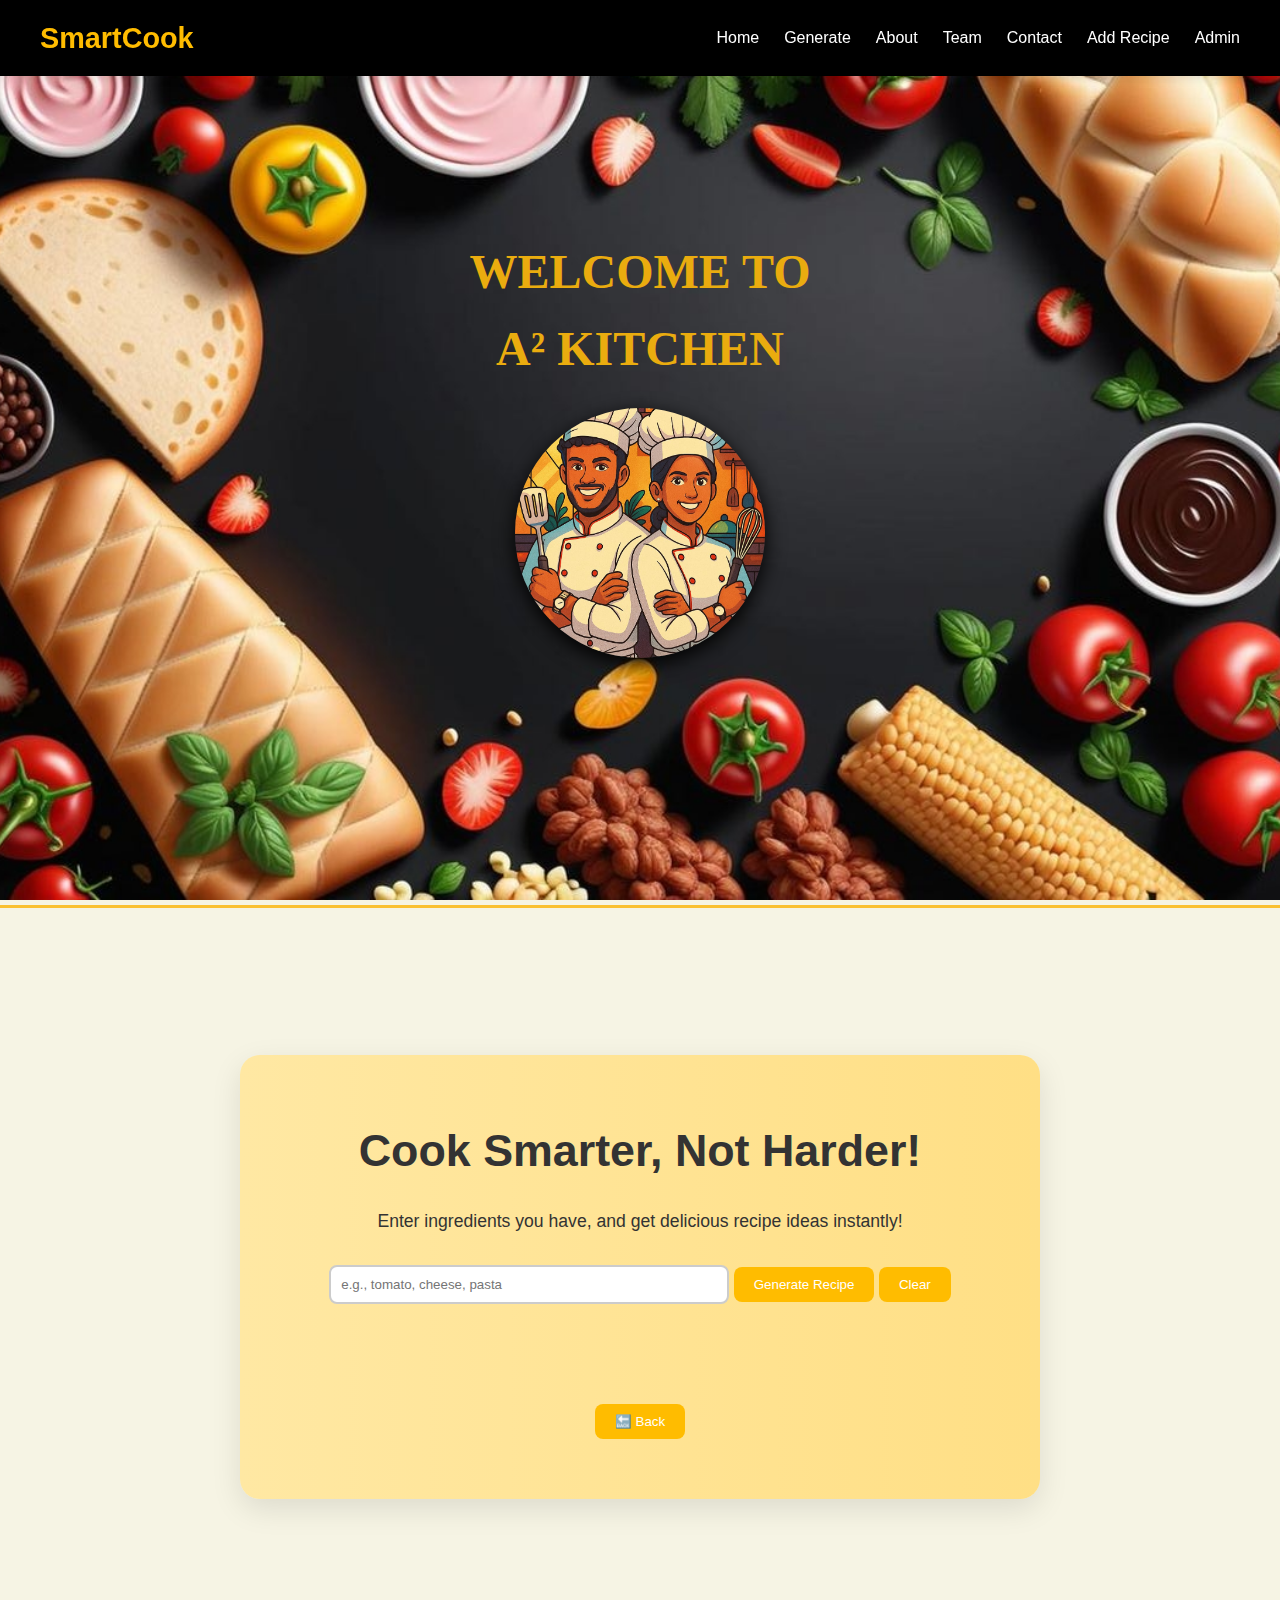
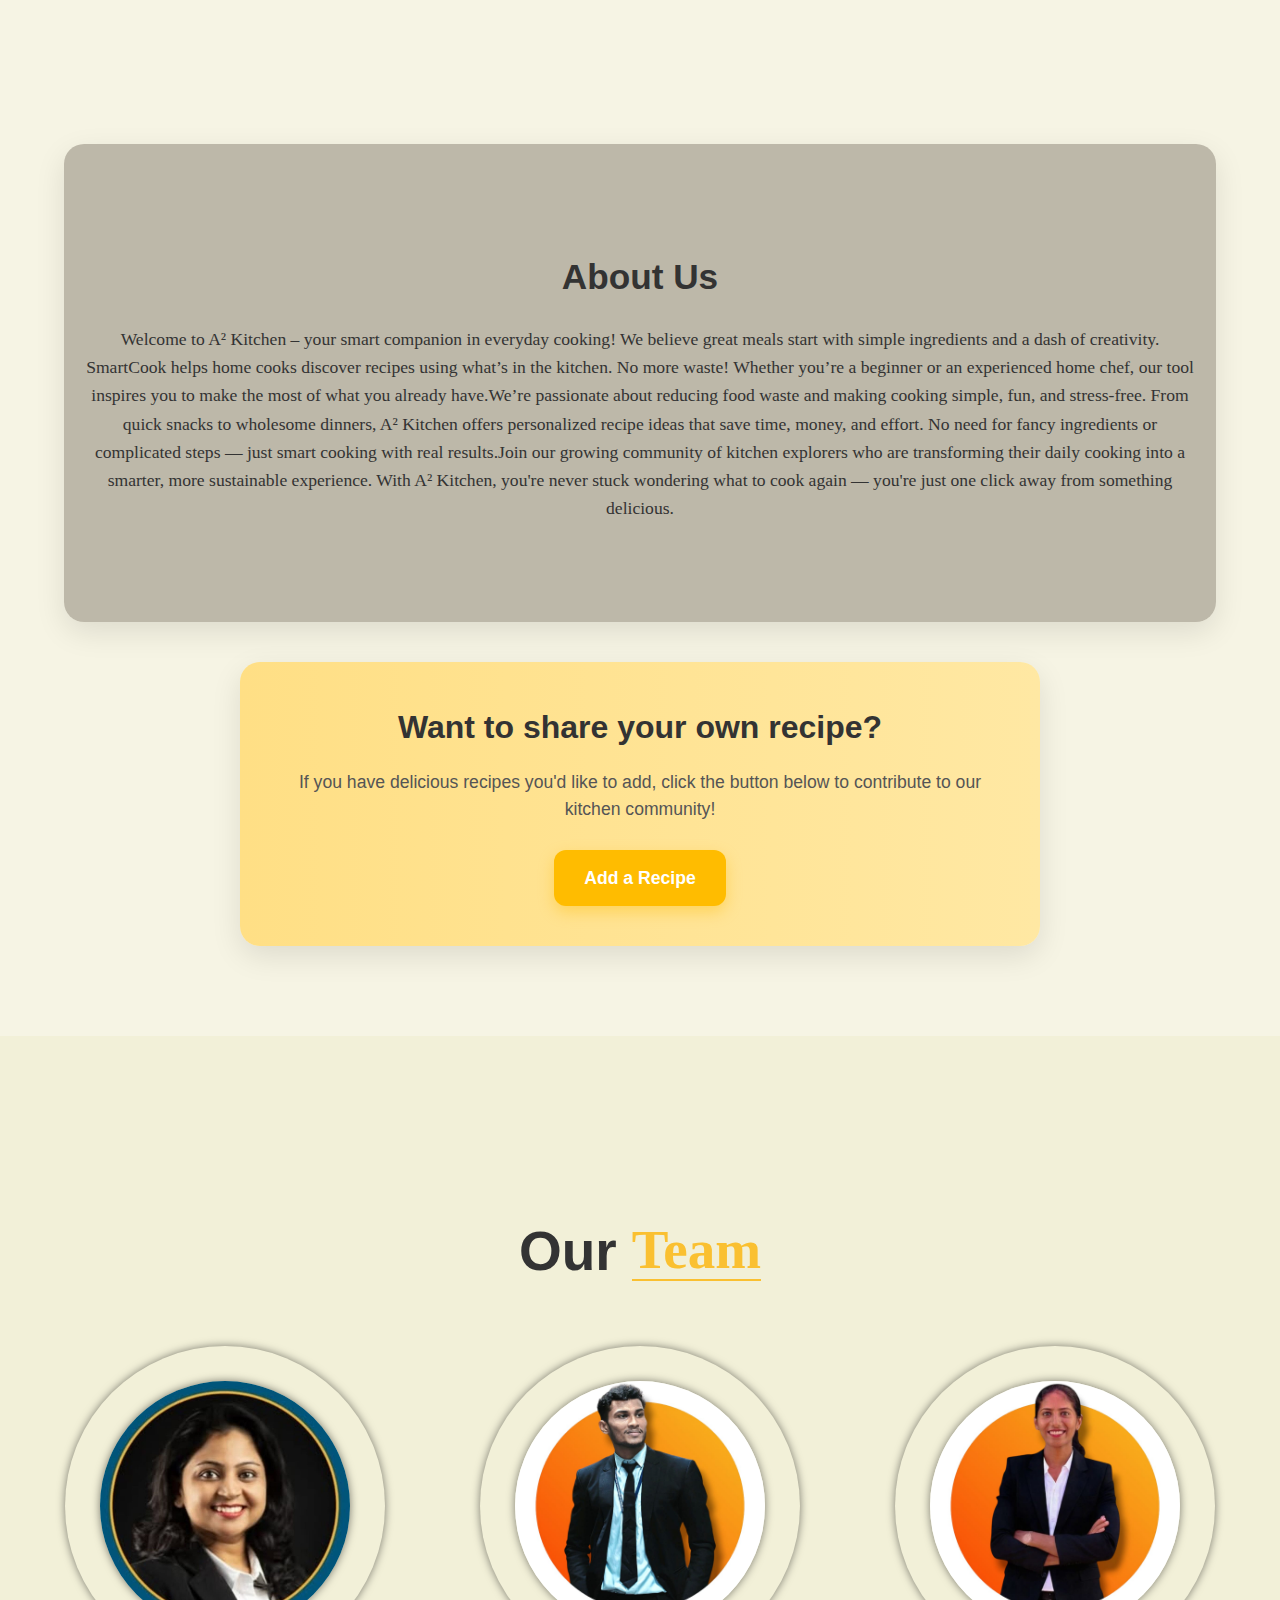
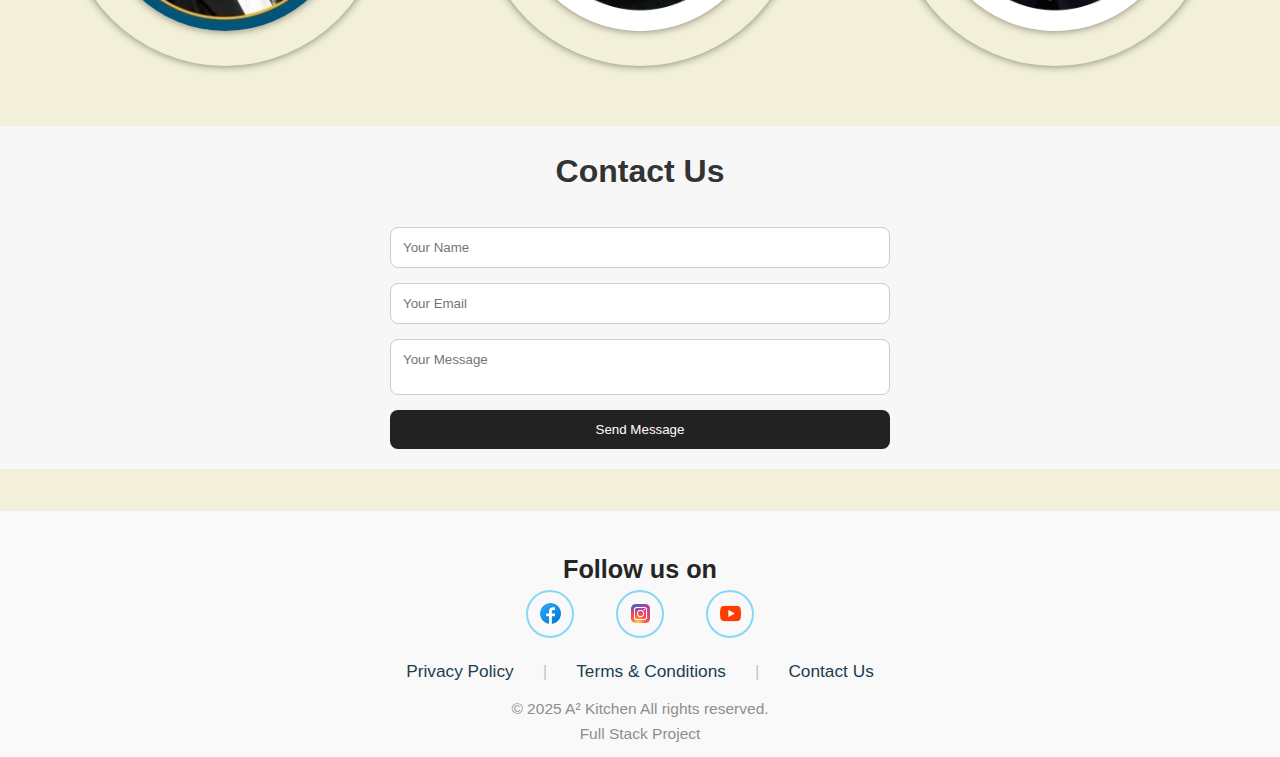
<file: index.html>
<!DOCTYPE html>
<html lang="en">

<head>
  <meta charset="UTF-8" />
  <meta name="viewport" content="width=device-width, initial-scale=1.0" />
  <title>Smart Recipe Generator</title>
  <link rel="stylesheet" href="css/style.css">
  <link rel="icon" type="image/x-icon" href="assets/us.jpeg">
</head>

<body>
  <header>
    <nav class="navbar">
      <div class="logo">Smart<span>Cook</span></div>
      <div class="menu-icon" onclick="toggleMenu()">&#9776;</div>
      <ul class="nav-links" id="nav-links">
        <li><a href="#we">Home</a></li>
        <li><a href="#home">Generate</a></li>
        <li><a href="#about">About</a></li>
        <li><a href="#team">Team</a></li>
        <li><a href="#contact">Contact</a></li>
        <li><a href="add-recipe.html">Add Recipe</a></li>
        <li><a href="admin.html">Admin</a></li>
      </ul>
    </nav>

  </header>
  <main>

    <!-- Hero Section -->
    <section id="we" class="intro-banner">
      <div class="intro-content">
        <div class="intro-text">
          <h1 class="typing-text"><span>WELCOME TO <br>A² KITCHEN</span></h1>
        </div>
        <div class="intro-img">
          <img src="assets/us.jpeg" alt="SmartCook Logo" class="our_img" />
        </div>
      </div>
    </section>

    <!-- Home Section -->
    <section id="home" class="section home">
      <div class="hero">
        <h1>Cook Smarter, Not Harder!</h1>
        <p>Enter ingredients you have, and get delicious recipe ideas instantly!</p>
        <input type="text" id="ingredient-input" placeholder="e.g., tomato, cheese, pasta" />
        <button onclick="generateRecipe()">Generate Recipe</button>
        <button onclick="clearInputAndCollapse()">Clear</button>
        <div id="recipe-output"></div>
        <div style="margin-top: 20px;">
          <button onclick="scrollToIngredients()">🔙 Back</button>
        </div>
      </div>
    </section>

    <!-- About Section -->
    <section id="about" class="section about">
      <h2>About Us</h2>
      <p>Welcome to A² Kitchen – your smart companion in everyday cooking! We believe great meals start with simple
        ingredients and a dash of creativity.
        SmartCook helps home cooks discover recipes using what’s in the kitchen. No more waste! Whether you’re a
        beginner or an experienced home chef,
        our tool inspires you to make the most of what you already have.We’re passionate about reducing food waste and
        making cooking simple, fun, and stress-free.
        From quick snacks to wholesome dinners, A² Kitchen offers personalized recipe ideas that save time, money, and
        effort.
        No need for fancy ingredients or complicated steps — just smart cooking with real results.Join our growing
        community of kitchen explorers who are transforming their daily cooking into a smarter, more sustainable
        experience.
        With A² Kitchen, you're never stuck wondering what to cook again — you're just one click away from something
        delicious.
      </p>
    </section>

    <!-- Add Recipe Info Section -->
    <section id="add-recipe" class="section add-recipe">
      <h2>Want to share your own recipe?</h2>
      <p>If you have delicious recipes you'd like to add, click the button below to contribute to our kitchen community!
      </p>
      <a href="add-recipe.html" class="btn add-recipe-btn">Add a Recipe</a>
    </section>

    <!-- Team Section -->
    <section id="team" class="section team">
      <div class="team">
        <h1 class="our_team">Our<span>Team</span></h1>
        <div class="team_box">
          <div class="profile">
            <img src="assets/MAM.jpg">
            <div class="info">
              <h2 class="name">Chef</h2>
              <p class="bio">Mrs Akshatha Shetty Executive Chef</p>
            </div>
          </div>
          <div class="profile">
            <img src="assets/ved.jpg">
            <div class="info">
              <h2 class="name">Chef</h2>
              <p class="bio"> Mr Vedansh Harish Ail Sous Chef 1</p>
            </div>
          </div>
          <div class="profile">
            <img src="assets/amin.jpg">
            <div class="info">
              <h2 class="name">Chef</h2>
              <p class="bio">Miss Kshamya Amin Sous Chef 2</p>

            </div>
          </div>
        </div>
      </div>
      <!-- Contact Section -->
      <section id="contact" class="section contact">
        <h2>Contact Us</h2>
        <form id="contact-form" onsubmit="handleContactSubmit(event)">
          <input type="text" placeholder="Your Name" required>
          <input type="email" placeholder="Your Email" required>
          <textarea placeholder="Your Message" required></textarea>
          <button type="submit">Send Message</button>
        </form>
      </section>
  </main>
  <footer class="site-footer">
    <div class="footer-social">
      <h2>Follow us on</h2>
      <div class="social-icons">
        <a href="https://facebook.com/" target="_blank" aria-label="Facebook">
          <span class="footer-icon facebook"></span>
        </a>
        <a href="https://instagram.com/" target="_blank" aria-label="Instagram">
          <span class="footer-icon instagram"></span>
        </a>
        <a href="https://youtube.com/" target="_blank" aria-label="YouTube">
          <span class="footer-icon youtube"></span>
        </a>
      </div>
    </div>
    <div class="footer-links">
      <a>Privacy Policy</a>
      <span class="footer-divider">|</span>
      <a>Terms & Conditions</a>
      <span class="footer-divider">|</span>
      <a>Contact Us</a>
    </div>
    <div class="footer-copy">
      &copy; 2025 A² Kitchen All rights reserved.<br> Full Stack Project
    </div>
  </footer>


  <script src="js/recipes.js"></script>
  <script src="js/app.js"></script>
</body>

</html>
</file>
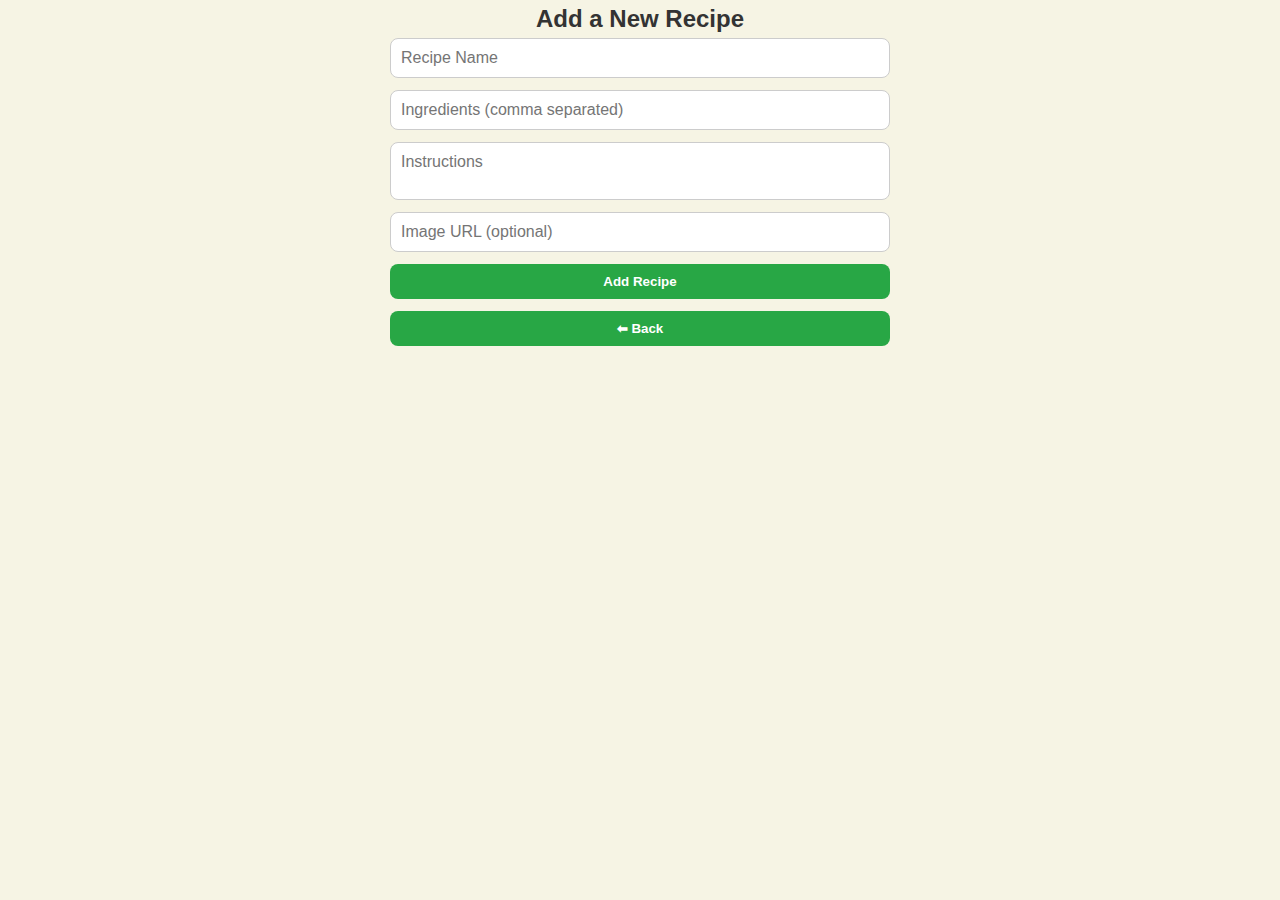
<file: Add - Copy.html>
<!DOCTYPE html>
<html lang="en">
<head>
  <meta charset="UTF-8" />
  <meta name="viewport" content="width=device-width, initial-scale=1.0"/>
  <title>Add Recipe</title>
  <link rel="stylesheet" href="Tuesday_style.css" />
</head>
<body>
  <main>
    <section id="addrecipe" class="section">
      <h2>Add a New Recipe</h2>


      <!-- ✅ FORM -->
      <form id="new-recipe-form" onsubmit="handleAddRecipe(event)">
        <input type="text" id="new-name" placeholder="Recipe Name" required />
        <input type="text" id="new-ingredients" placeholder="Ingredients (comma separated)" required />
        <textarea id="new-instructions" placeholder="Instructions" required></textarea>
        <input type="text" id="new-image" placeholder="Image URL (optional)" />
        <button type="submit">Add Recipe</button>
              <!-- 🔙 BACK BUTTON -->
      <button onclick="goBack()" style="margin-bottom: 20px;">⬅ Back</button>
      </form>
    </section>
  </main>
<script src="main1.js"></script>
</body>
</html>
</file>
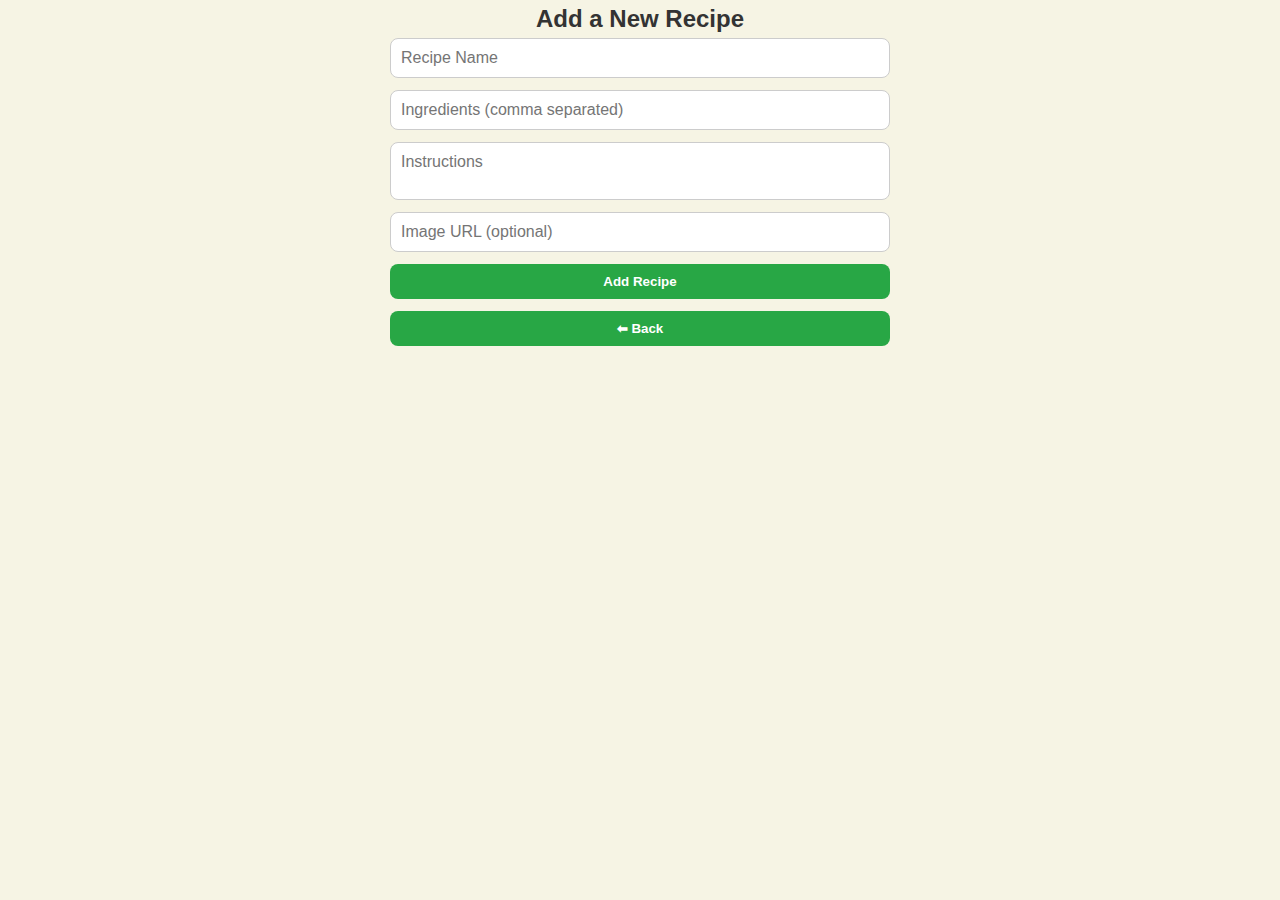
<file: add_recipe.html>
<!DOCTYPE html>
<html lang="en">
<head>
  <meta charset="UTF-8" />
  <meta name="viewport" content="width=device-width, initial-scale=1.0" />
  <meta name="description" content="Contribute your own custom recipe to A² Kitchen!" />
  <title>Add Recipe | A² Kitchen</title>
  <link rel="preconnect" href="https://fonts.googleapis.com">
  <link rel="preconnect" href="https://fonts.gstatic.com" crossorigin>
  <link href="https://fonts.googleapis.com/css2?family=Outfit:wght@300;400;500;600;700;800&family=Playfair+Display:wght@700;800&display=swap" rel="stylesheet">
  <link rel="stylesheet" href="assets/css/style.css" />
  <link rel="icon" type="image/x-icon" href="assets/images/A2.png">
</head>
<body>
  <main>
    <section id="addrecipe" class="section">
      <h2>Add a New Recipe</h2>


      <!-- ✅ FORM -->
      <form id="new-recipe-form" onsubmit="handleAddRecipe(event)">
        <input type="text" id="new-name" placeholder="Recipe Name" required />
        <input type="text" id="new-ingredients" placeholder="Ingredients (comma separated)" required />
        <textarea id="new-instructions" placeholder="Instructions" required></textarea>
        <input type="text" id="new-image" placeholder="Image URL (optional)" />
        <button type="submit">Add Recipe</button>
              <!-- 🔙 BACK BUTTON -->
      <button onclick="goBack()" style="margin-bottom: 20px;">⬅ Back</button>
      </form>
    </section>
  </main>
<script src="assets/js/recipes_details.js" defer></script>
<script src="assets/js/main1.js" defer></script>
</body>
</html>
</file>
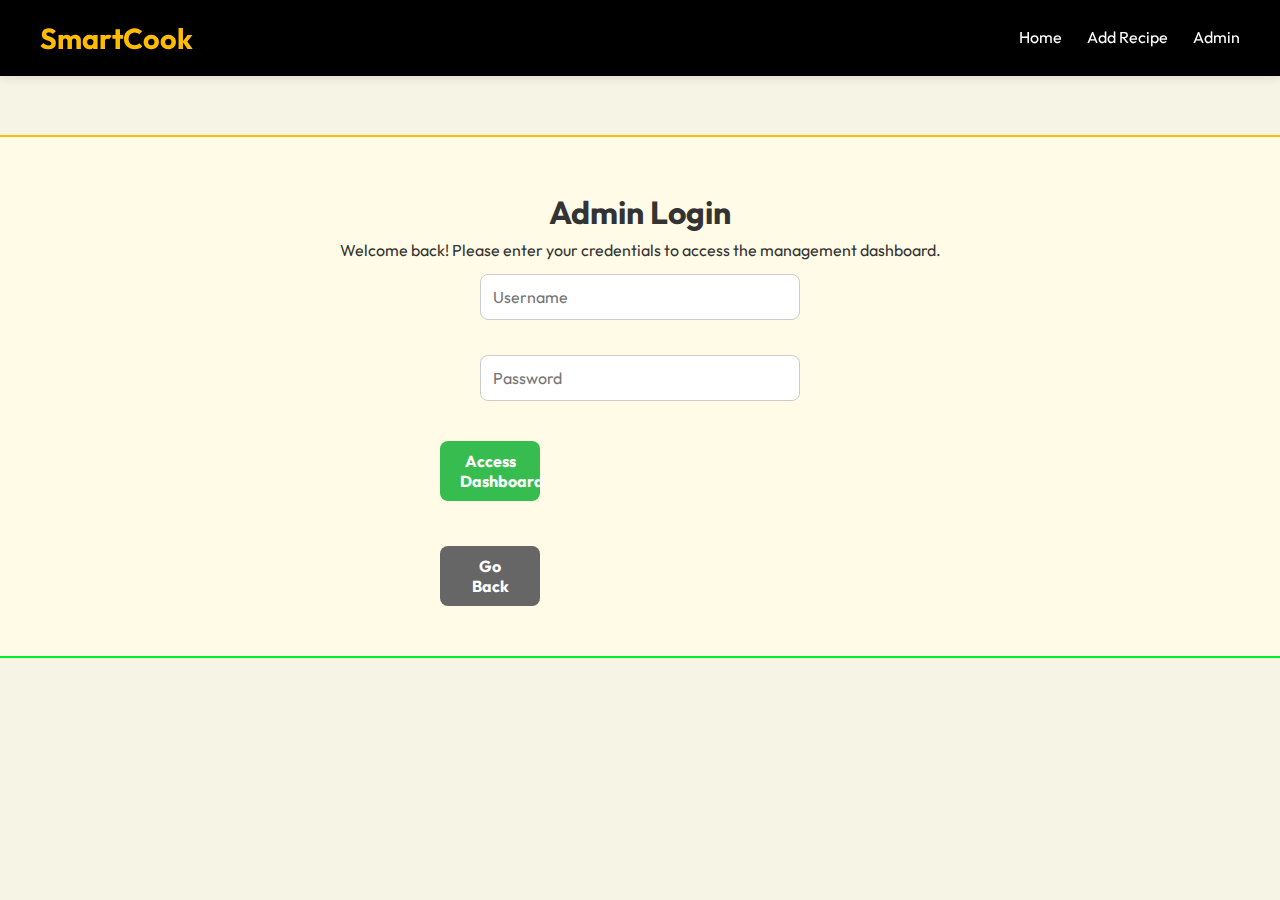
<file: admin.html>
<!DOCTYPE html>
<html lang="en">

<head>
  <meta charset="UTF-8">
  <meta name="viewport" content="width=device-width, initial-scale=1.0">
  <title>Admin Dashboard | SmartCook</title>
  <!-- Fonts -->
  <link rel="preconnect" href="https://fonts.googleapis.com">
  <link rel="preconnect" href="https://fonts.gstatic.com" crossorigin>
  <link href="https://fonts.googleapis.com/css2?family=Outfit:wght@300;400;600;700&display=swap" rel="stylesheet">
  <link rel="stylesheet" href="css/style.css">
  <link rel="icon" type="image/x-icon" href="assets/us.jpeg">
</head>

<body>
  <!-- Navbar -->
  <nav class="navbar">
    <div class="logo">Smart<span>Cook</span></div>
    <div class="menu-icon" onclick="toggleMenu()">&#9776;</div>
    <ul class="nav-links" id="nav-links">
      <li><a href="index.html">Home</a></li>
      <li><a href="add-recipe.html">Add Recipe</a></li>
      <li><a href="admin.html" class="active">Admin</a></li>
    </ul>
  </nav>

  <!-- Admin Login Section -->
  <div id="admin-login-container">
    <section id="admin-login" class="section">
      <h1 class="form-title">Admin <span>Login</span></h1>
      <p class="form-subtitle">Welcome back! Please enter your credentials to access the management dashboard.</p>
      <div style="max-width: 400px; margin: 0 auto; display: flex; flex-direction: column; gap: 15px;">
        <input type="text" id="login-username" class="modern-input" placeholder="Username" required>
        <input type="password" id="login-password" class="modern-input" placeholder="Password" required>
        <button class="submit-btn" onclick="adminLogin()">Access Dashboard</button>
        <p id="login-status"></p>
        <button class="submit-btn" style="background: #666;" onclick="goBack()">Go Back</button>
      </div>
    </section>
  </div>

  <!-- Admin Dashboard Section (hidden by default) -->
  <div id="admin-dashboard" class="admin-layout" style="display: none;">
    <aside class="admin-sidebar">
      <h3>Management</h3>
      <a href="#" class="sidebar-link active">Recipes</a>
      <a href="#" class="sidebar-link">Users</a>
      <a href="#" class="sidebar-link" onclick="clearAllRecipes()">Clear DB</a>
      <div style="margin-top: auto;">
        <button class="submit-btn" style="width: 100%;" onclick="location.reload()">Logout</button>
      </div>
    </aside>

    <main class="admin-main">
      <header class="admin-header">
        <div>
          <h1>Recipe Dashboard</h1>
          <p>Manage and monitor all community-shared recipes from here.</p>
        </div>
        <div class="admin-actions">
          <button class="submit-btn" onclick="exportAsJSON()" style="padding: 10px 20px;">Export JSON</button>
          <button class="submit-btn" onclick="exportAsCSV()" style="padding: 10px 20px;">Export CSV</button>
        </div>
      </header>

      <div class="stats-grid">
        <div class="stat-card">
          <span class="stat-value" id="stats-total-recipes">0</span>
          <span class="stat-label">Total Recipes</span>
        </div>
        <div class="stat-card">
          <span class="stat-value" id="stats-new-today">0</span>
          <span class="stat-label">Added Today</span>
        </div>
      </div>

      <div class="table-container">
        <table class="recipe-management-table">
          <thead>
            <tr>
              <th>Image</th>
              <th>Recipe Name</th>
              <th>Ingredients</th>
              <th>Actions</th>
            </tr>
          </thead>
          <tbody id="admin-recipe-list">
            <!-- Recipes will be loaded here -->
          </tbody>
        </table>
      </div>
    </main>
  </div>

  <script src="js/app.js"></script>
</body>

</html>
</file>
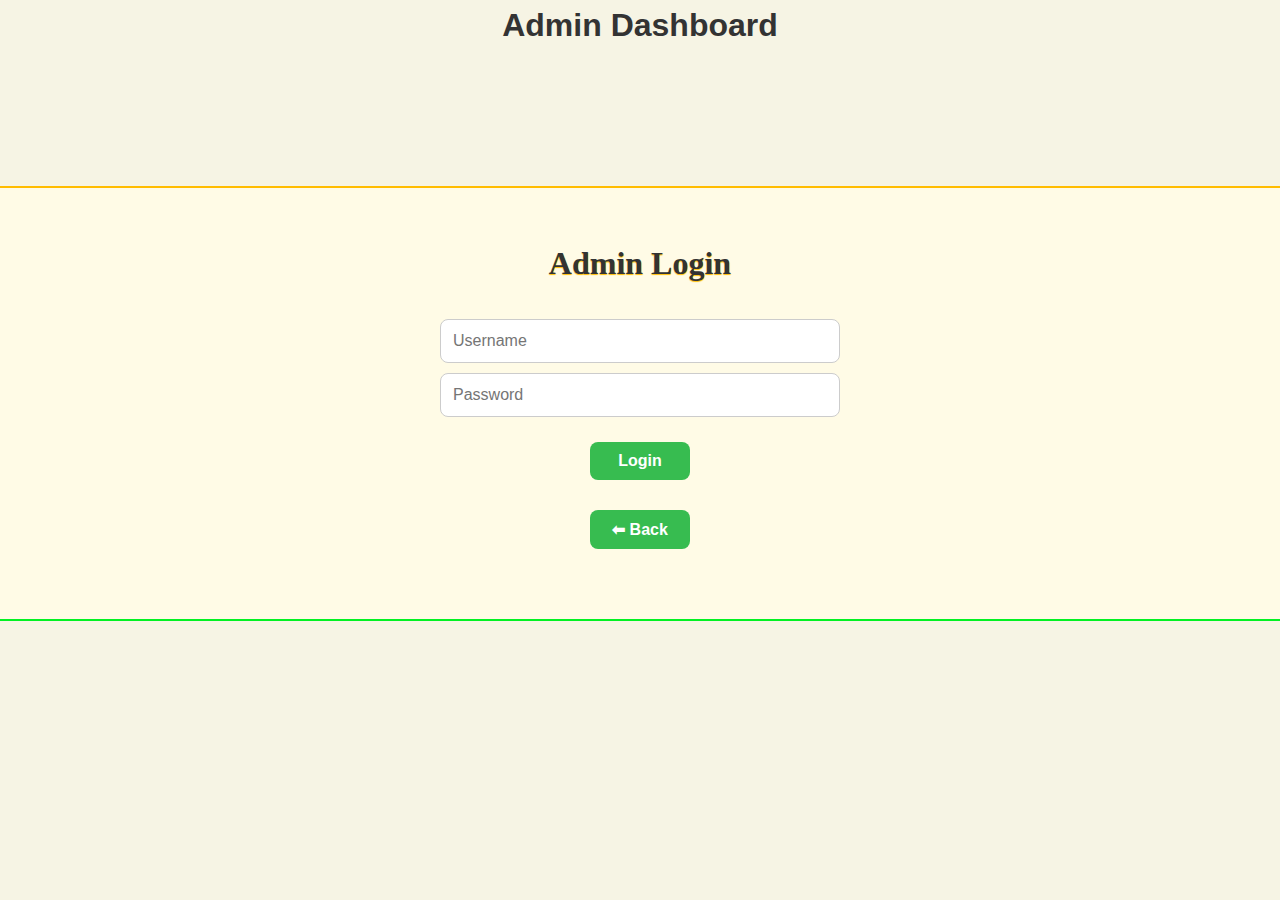
<file: admin_page.html>
<!DOCTYPE html>
<html lang="en">
<head>
  <meta charset="UTF-8" />
  <meta name="viewport" content="width=device-width, initial-scale=1.0" />
  <meta name="robots" content="noindex, nofollow" />
  <title>Admin Dashboard | A² Kitchen</title>
  <link rel="preconnect" href="https://fonts.googleapis.com">
  <link rel="preconnect" href="https://fonts.gstatic.com" crossorigin>
  <link href="https://fonts.googleapis.com/css2?family=Outfit:wght@300;400;500;600;700;800&family=Playfair+Display:wght@700;800&display=swap" rel="stylesheet">
  <link rel="stylesheet" href="assets/css/style.css">
  <link rel="icon" type="image/x-icon" href="assets/images/A2.png">
</head>
<body>
  <main>
    <!-- Admin Login Section -->
    <h1 style="display: flex; justify-content: center;top: 30%;">Admin Dashboard</h1>
    <section id="admin-login" class="section">
      <h2>Admin Login</h2>
      <input type="text" id="login-username" placeholder="Username" required>
      <input type="password" id="login-password" placeholder="Password" required>
      <button onclick="adminLogin()">Login</button>
      <p id="login-status" style="color:red;"></p>
      <button onclick="goBack()" style="margin-bottom: 20px;">⬅ Back</button>
    </section>
    <!-- Admin Recipes Section (hidden by default, shows on login) -->
    <section id="my-recipes-section" style="display:none;">
      <h2>My Added Recipes (Admin View)</h2>
      <div id="added-recipes-output"></div>
      <button onclick="clearAllRecipes()">🧹 Clear All Recipes</button>
      <button onclick="exportAsJSON()">⬇ Export as JSON</button>
      <button onclick="exportAsCSV()">⬇ Export as CSV</button>
      <div id="saved-recipes-list"></div>
       <button onclick="goBack()" style="margin-bottom: 20px;">⬅ Back</button>
    </section>
  </main>
  <script src="assets/js/recipes_details.js" defer></script>
  <script src="assets/js/main1.js" defer></script>
</body>
</html>
</file>
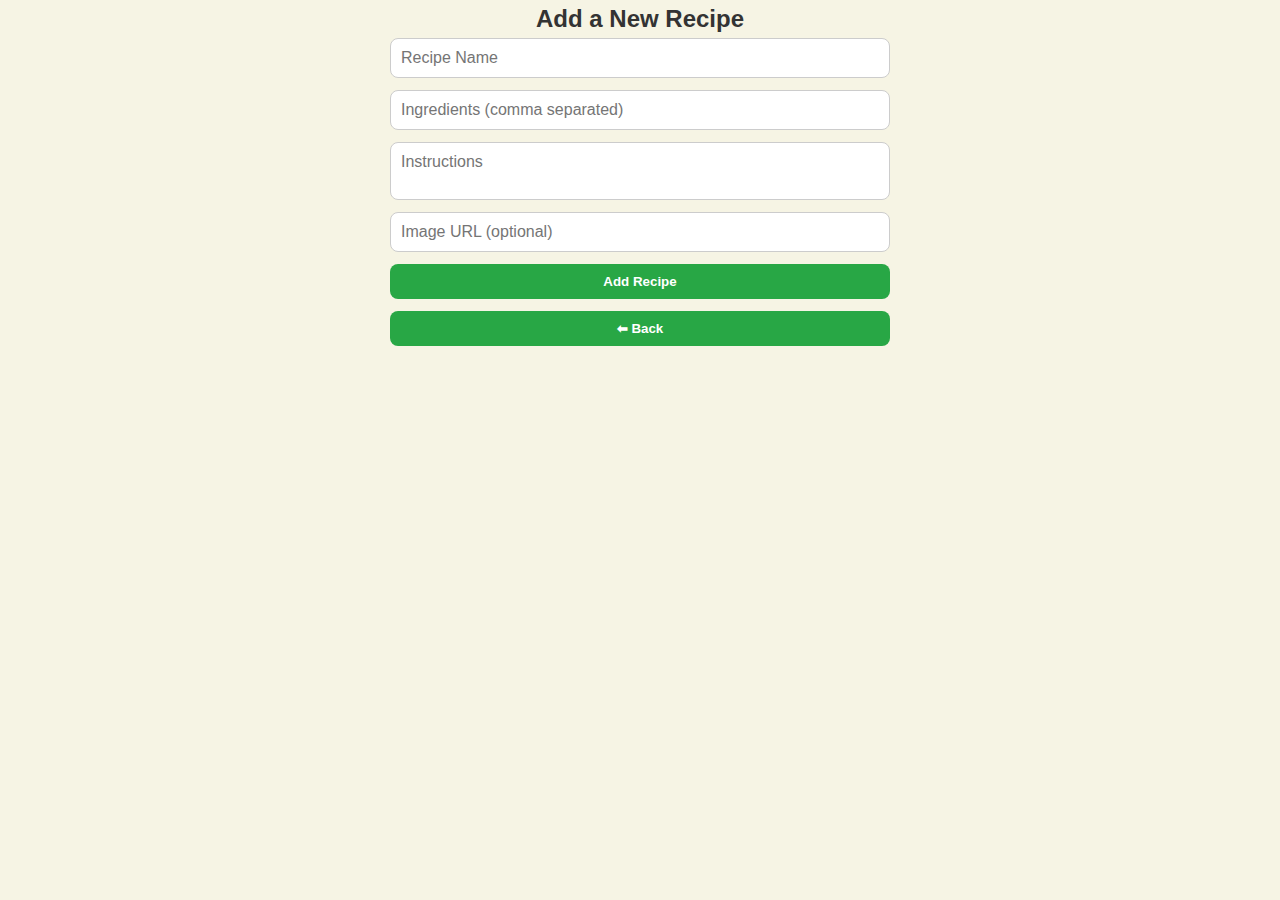
<file: main/Add - Copy.html>
<!DOCTYPE html>
<html lang="en">
<head>
  <meta charset="UTF-8" />
  <meta name="viewport" content="width=device-width, initial-scale=1.0"/>
  <title>Add Recipe</title>
  <link rel="stylesheet" href="Tuesday_style.css" />
</head>
<body>
  <main>
    <section id="addrecipe" class="section">
      <h2>Add a New Recipe</h2>


      <!-- ✅ FORM -->
      <form id="new-recipe-form" onsubmit="handleAddRecipe(event)">
        <input type="text" id="new-name" placeholder="Recipe Name" required />
        <input type="text" id="new-ingredients" placeholder="Ingredients (comma separated)" required />
        <textarea id="new-instructions" placeholder="Instructions" required></textarea>
        <input type="text" id="new-image" placeholder="Image URL (optional)" />
        <button type="submit">Add Recipe</button>
              <!-- 🔙 BACK BUTTON -->
      <button onclick="goBack()" style="margin-bottom: 20px;">⬅ Back</button>
      </form>
    </section>
  </main>
<script src="main1.js"></script>
</body>
</html>
</file>
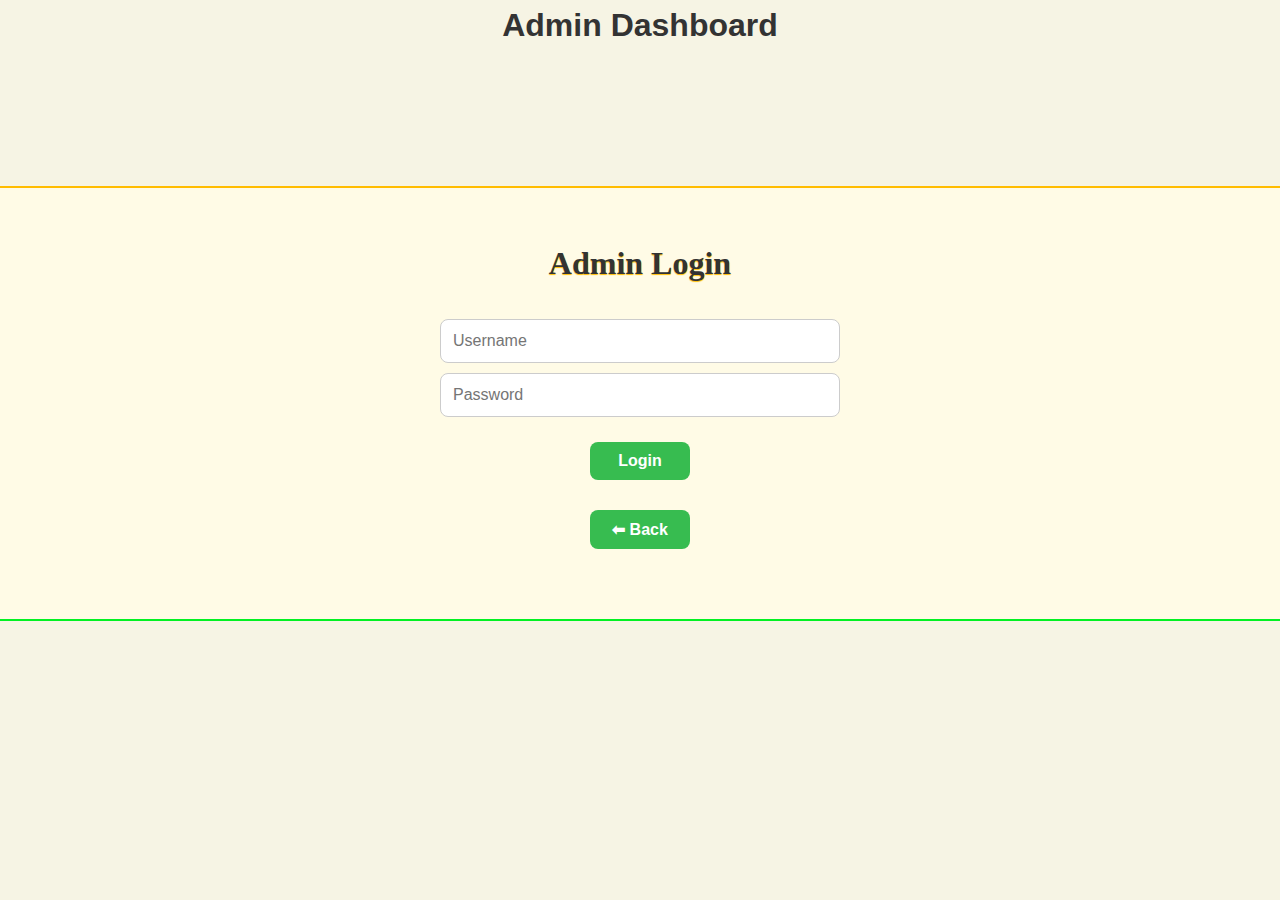
<file: main/admin_page.html>
<!DOCTYPE html>
<html lang="en">
<head>
  <meta charset="UTF-8">
  <meta name="viewport" content="width=device-width, initial-scale=1.0">
  <title>Admin Page</title>
  <link rel="stylesheet" href="Tuesday_style.css">
</head>
<body>
  <main>
    <!-- Admin Login Section -->
    <h1 style="display: flex; justify-content: center;top: 30%;">Admin Dashboard</h1>
    <section id="admin-login" class="section">
      <h2>Admin Login</h2>
      <input type="text" id="login-username" placeholder="Username" required>
      <input type="password" id="login-password" placeholder="Password" required>
      <button onclick="adminLogin()">Login</button>
      <p id="login-status" style="color:red;"></p>
      <button onclick="goBack()" style="margin-bottom: 20px;">⬅ Back</button>
    </section>
    <!-- Admin Recipes Section (hidden by default, shows on login) -->
    <section id="my-recipes-section" style="display:none;">
      <h2>My Added Recipes (Admin View)</h2>
      <div id="added-recipes-output"></div>
      <button onclick="clearAllRecipes()">🧹 Clear All Recipes</button>
      <button onclick="exportAsJSON()">⬇ Export as JSON</button>
      <button onclick="exportAsCSV()">⬇ Export as CSV</button>
      <div id="saved-recipes-list"></div>
       <button onclick="goBack()" style="margin-bottom: 20px;">⬅ Back</button>
    </section>
  </main>
  <script src="main1.js"></script>
</body>
</html>
</file>
<file: css/style.css>
:root {
  --primary-color: #ffbc00;
  --primary-hover: #e69a00;
  --bg-color: #f2f0d8b3;
  --card-bg: rgba(255, 255, 255, 0.9);
  --glass-bg: rgba(255, 255, 255, 0.7);
  --text-dark: #333;
  --text-light: #666;
  --accent-color: #eaac0f;
  --shadow: 0 8px 32px 0 rgba(31, 38, 135, 0.15);
  --border-radius: 16px;
}

* {
  margin: 0;
  padding: 0;
  box-sizing: border-box;
  scroll-behavior: smooth;
  font-family: 'Outfit', 'Segoe UI', sans-serif;
}

html {
  scroll-behavior: smooth;
  scroll-padding-top: 100px;
}

body {
  background-color: #f2f0d8b3;
  color: #333;
  line-height: 1.6;
}

/* Background section with full-screen image */
.intro-banner {
  width: 100%;
  height: 100vh;
  background: url('../assets/IMG_20250710_214509.jpg') no-repeat center center/cover;
  display: flex;
  justify-content: center;
  align-items: center;
  padding: 0 20px;
  text-align: center;
  position: relative;
}

/* Flex container for text and image */
.intro-content {
  display: flex;
  flex-direction: column;
  align-items: center;
  justify-content: center;
}

/* Hero text */
.intro-text {
  color: #fff;
  margin-bottom: 20px;
}


.intro-text h1 span {
  color: #eaac0f;
  font-family: 'Orbitron', cursive;
  /* Changed the font-family to Orbitron */
  font-weight: bold;
  /* Make the text bold */
  font-size: 3rem;
}


.intro-text h1 span::after {
  content: '';
  width: 100%;
  height: 3px;
  background: #fac031;
  display: block;
  position: absolute;
  bottom: -8px;
  left: 0;
}

/* Image styling */
.our_img {
  width: 250px;
  height: 250px;
  border-radius: 50%;
  object-fit: cover;
  box-shadow: 0 6px 20px #000000;
  animation: fadeIn 3s ease;
  transition: transform 0.3s ease, box-shadow 0.3s ease;
}

.our_img:hover {
  transform: scale(1.05);
  box-shadow: 0 6px 20px #dab95f;
}

/* Responsive tweaks */
@media (max-width: 768px) {
  .intro-text h1 {
    font-size: 2.2rem;
  }

  .our_img {
    width: 200px;
    height: 200px;
  }
}

@media (max-width: 480px) {
  .intro-text h1 {
    font-size: 1.6rem;
  }

  .our_img {
    width: 150px;
    height: 150px;
  }
}


/* Navbar */
a {
  text-decoration: none;
  color: inherit;
  transition: color 0.3s ease;
}

section {
  padding: 20px 20px;
  transition: all 0.5s ease;
}

.navbar {
  position: fixed;
  /* Keeps it fixed on top*/
  display: flex;
  top: 0;
  left: 0;
  width: 100%;
  max-width: 100%;
  max-height: 10%;
  background-color: #000000;
  z-index: 1000;
  /* Makes sure it stays above other content */
  padding: 15px 40px;
  justify-content: space-between;
  align-items: center;
  box-shadow: 0 2px 10px rgba(0, 0, 0, 0.1);
  /* Optional shadow */
}

.navbar .logo {
  font-size: 1.8rem;
  font-weight: bold;
  color: #ffbc00;
}

.nav-links {
  list-style: none;
  display: flex;
  gap: 25px;
}

.nav-links li a {
  color: #fff;
  font-size: 1rem;
  position: relative;
}

.nav-links li a::after {
  content: '';
  position: absolute;
  width: 0;
  height: 2px;
  background: #ffbc00;
  left: 0;
  bottom: -4px;
  transition: width 0.3s;
}

.nav-links li a:hover::after {
  width: 100%;
}

/* Menu icon hidden by default */
.menu-icon {
  display: none;
  font-size: 1.8rem;
  cursor: pointer;
  color: #fff;
}

/* Responsive Styles */
@media (max-width: 768px) {
  .menu-icon {
    display: block;
  }

  .nav-links {
    position: absolute;
    top: 70px;
    /* adjust based on navbar height */
    left: 0;
    width: 100%;
    background-color: #000;
    flex-direction: column;
    align-items: center;
    display: none;
  }

  .nav-links.active {
    display: flex;
  }

  .nav-links li {
    padding: 12px 0;
    width: 100%;
    text-align: center;
    border-top: 1px solid #444;
  }
}


/* Hero Section */
.hero {
  max-width: 800px;
  margin: auto;
  text-align: center;
  padding: 60px 20px;
  background: linear-gradient(to right, #ffe8a3, #ffdf85);
  border-radius: 20px;
  box-shadow: 0 10px 30px rgba(0, 0, 0, 0.1);
  animation: fadeIn 1s ease;
  margin-top: 15vh;
  margin-bottom: 10vh;
}

.hero h1 {
  font-size: 2.8rem;
  margin-bottom: 20px;
}

.hero p {
  font-size: 1.1rem;
  margin-bottom: 30px;
}

.hero input {
  padding: 10px;
  width: 70%;
  max-width: 400px;
  border: 2px solid #ccc;
  border-radius: 8px;
  margin-bottom: 30px;
}

.hero button {
  display: inline-block;
  padding: 10px 20px;
  background: #ffbc00;
  color: #fff;
  border: none;
  border-radius: 8px;
  cursor: pointer;
  transition: background 0.3s;
}

.hero button:hover {
  background: #ff9800;
}

#recipe-output {
  margin-top: 20px;
}

.recipe-card {
  background: #fff;
  padding: 20px;
  border-radius: 12px;
  box-shadow: 0 6px 18px rgba(0, 0, 0, 0.1);
  transition: transform 0.3s;
}

.recipe-card:hover {
  transform: translateY(-5px);
}

#recipe-modal {
  position: fixed;
  top: 0;
  left: 0;
  width: 100%;
  height: 100%;
  display: none;
  background-color: rgba(0, 0, 0, 0.6);
  justify-content: center;
  align-items: center;
  z-index: 1000;
}

.modal-content {
  background: white;
  padding: 30px;
  max-width: 600px;
  border-radius: 12px;
  text-align: left;
  position: relative;
  box-shadow: 0 8px 20px rgba(0, 0, 0, 0.3);
}

.modal-content img {
  width: 100%;
  border-radius: 10px;
  margin-bottom: 20px;
}

.close-modal {
  position: absolute;
  top: 10px;
  right: 15px;
  font-size: 24px;
  font-weight: bold;
  color: #555;
  cursor: pointer;
}


/* About Section */
.about {
  height: auto;
  max-width: 90vw;
  margin: auto;
  text-align: center;
  padding: 100px 20px;
  background: linear-gradient(to right, #bdb8a9, #bdb8a9);
  border-radius: 20px;
  box-shadow: 0 10px 30px rgba(0, 0, 0, 0.1);
  animation: fadeIn 1s ease;
  margin-top: 15vh;
}

.about h2 {
  font-size: 2.2rem;
  margin-bottom: 20px;
  margin-top: 5px;
}

.about p {
  margin: auto;
  font-size: 1.1rem;
  font-family: 'Times New Roman', Times, serif;
}



.add-recipe {
  max-width: 800px;
  margin: 40px auto;
  padding: 40px 30px;
  background: linear-gradient(to right, #ffdf85, #ffe8a3);
  border-radius: 20px;
  text-align: center;
  box-shadow: 0 10px 30px rgba(0, 0, 0, 0.1);
  font-family: 'Segoe UI', Tahoma, Geneva, Verdana, sans-serif;
}

.add-recipe h2 {
  font-size: 2rem;
  color: #333;
  margin-bottom: 16px;
}

.add-recipe p {
  font-size: 1.1rem;
  margin-bottom: 28px;
  color: #555;
  line-height: 1.5;
}

.add-recipe-btn {
  display: inline-block;
  padding: 14px 30px;
  background-color: #ffbc00;
  color: #fff;
  font-weight: bold;
  font-size: 1.1rem;
  border-radius: 12px;
  text-decoration: none;
  transition: background-color 0.3s ease;
  box-shadow: 0 6px 15px rgba(255, 188, 0, 0.4);
  cursor: pointer;
}

.add-recipe-btn:hover {
  background-color: #e69a00;
  box-shadow: 0 8px 20px rgba(230, 154, 0, 0.6);
}


/* Team Section */
.our_team {
  justify-items: center;
  align-items: center;
  display: flex;
}

.team {
  margin-top: 10vh;
  width: 100%;
  height: auto;
  padding: 40px 0;
  /* background-image: url(image/bg1.jpg); */
  background-color: #f2f0d8;
  /* Fallback */
  background-size: cover;
  background-position: center;
}

.team h1 {
  display: x;
  align-items: center;
  justify-content: center;
  font-size: 55px;
  margin-bottom: 30px;
}

.team h1 span {
  color: #fac031;
  margin-left: 15px;
  font-family: mv boli;
}

.team h1 span::after {
  content: '';
  width: 100%;
  height: 2px;
  background: #fac031;
  display: block;
  position: relative;
  bottom: 15px;
}

.team .team_box {
  width: 95%;
  margin: 0 auto;
  display: grid;
  grid-template-columns: repeat(auto-fit, minmax(300px, 1fr));
  gap: 30px;
  justify-items: center;
  align-items: start;
  padding: 20px 0;
}


.team .team_box .profile {
  width: 320px;
  height: 320px;
  border-radius: 50%;
  margin: 0 15px;
  display: flex;
  align-items: center;
  justify-content: center;
  position: relative;
  box-shadow: 0 0 8px rgba(0, 0, 0, 0.5);
  transition: 0.4s;
}

.team .team_box .profile:hover {
  border-radius: 20px;
  height: 320px;
}

.team .team_box .profile img {
  width: 250px;
  height: 250px;
  object-fit: cover;
  object-position: center;
  border-radius: 50%;
  cursor: pointer;
  box-shadow: 0 0 8px rgba(0, 0, 0, 0.5);
  z-index: 2;
  transition: 0.4s;
}

.team .team_box .profile:hover img {
  border-radius: 20px;
  margin-top: -230px;
}

.team .team_box .profile .info {
  position: absolute;
  text-align: center;
  top: 25%;
  transition: 0.4s;
}

.team .team_box .profile:hover .info {
  top: 60%;
}

.team .team_box .profile .info .name {
  color: #fac031;
  margin-bottom: 15px;
}

.team .team_box .profile .info .bio {
  width: 70%;
  text-align: center;
  margin: 0 auto 10px auto;
}

.team .team_box .profile .info .team_icon i {
  margin: 10px 5px 5px 0;
  cursor: pointer;
  transition: 0.3s;
}

.team .team_box .profile .info .team_icon i:hover {
  color: #fac031;
}


/* Contact Section */
.contact {
  background: #f7f7f7;
  text-align: center;
}

.contact h2 {
  font-size: 2rem;
  margin-bottom: 30px;
}

form {
  max-width: 500px;
  margin: auto;
  display: flex;
  flex-direction: column;
  gap: 15px;
}

form input,
form textarea {
  padding: 12px;
  border-radius: 8px;
  border: 1px solid #ccc;
  resize: none;
}

form button {
  padding: 12px;
  background: #222;
  color: #fff;
  border: none;
  border-radius: 8px;
  transition: background 0.3s ease;
}

form button:hover {
  background: #444;
}

.site-footer {
  background: #f9f9f9;
  padding: 38px 0 10px 0;
  color: #252525;
  font-size: 1.05rem;
  text-align: center;
  border-top: 2px solid #ececec;
}

.footer-social p {
  font-size: 1.3rem;
  font-weight: 600;
  margin-bottom: 15px;
  color: #373737;
  letter-spacing: 1px;
}

.social-icons {
  display: flex;
  justify-content: center;
  gap: 34px;
  margin-bottom: 20px;
}

.footer-icon {
  display: inline-block;
  width: 48px;
  height: 48px;
  border-radius: 50%;
  border: 2px solid #87d8f7;
  margin: 0 4px;
  background-repeat: no-repeat;
  background-position: center;
  background-size: 56% 56%;
  vertical-align: middle;
  transition: box-shadow 0.2s, border-color 0.2s;
}

.footer-icon.facebook {
  background-image: url(../assets/fb.png);
}

.footer-icon.instagram {
  background-image: url(../assets/in.png)
}

.footer-icon.youtube {
  background-image: url(../assets/utube.png)
}

.footer-icon:hover {
  box-shadow: 0 0 8px #87d8f7aa;
  border-color: #070707;
}

.footer-links {
  margin-bottom: 12px;
  font-size: 1.08rem;
  color: #444;
  display: flex;
  gap: 18px;
  justify-content: center;
  align-items: center;
  flex-wrap: wrap;
}

.footer-links a {
  color: #213d4f;
  text-decoration: none;
  padding: 0 4px;
  transition: color .2s;
}

.footer-links a:hover {
  color: #32a1c1;
  text-decoration: underline;
}

.footer-divider {
  color: #bfc7ce;
  padding: 0 7px;
  user-select: none;
}

.footer-copy {
  margin-top: 9px;
  color: #8e8e8e;
  font-size: 0.97rem;
}

@media (max-width: 600px) {
  .site-footer {
    padding: 27px 0 7px 0;
    font-size: 0.97rem;
  }

  .footer-links {
    flex-direction: column;
    gap: 6px;
    font-size: 1rem;
  }
}

/* Animation */
@keyframes fadeIn {
  from {
    opacity: 0;
    transform: translateY(20px);
  }

  to {
    opacity: 1;
    transform: translateY(0);
  }
}

/* Responsive tweaks */
@media (max-width: 768px) {
  .hero h1 {
    font-size: 2.2rem;
  }

  .navbar .nav-links {
    flex-direction: column;
    gap: 10px;
  }

  .hero input {
    width: 100%;
  }
}

#recipe-output {
  display: grid;
  grid-template-columns: repeat(auto-fit, minmax(250px, 1fr));
  gap: 20px;
  margin-top: 30px;
  padding: 10px;
}

.recipe-card {
  background: #fff;
  padding: 20px;
  border-radius: 16px;
  box-shadow: 0 8px 20px rgba(0, 0, 0, 0.1);
  transition: transform 0.3s;
  cursor: pointer;
}

@media (max-width: 768px) {
  .recipe-card img {
    height: 150px;
  }

  .recipe-card h3 {
    font-size: 1rem;
  }

  .recipe-card p {
    font-size: 0.9rem;
  }
}


.recipe-card:hover {
  transform: translateY(-8px);
}

.recipe-card img {
  width: auto;
  height: max-content;
  border-radius: 12px;
  margin-bottom: 12px;
}

.recipe-card button {
  margin-top: 15px;
  background: #ffbc00;
  color: white;
  border: none;
  padding: 10px 20px;
  border-radius: 8px;
  cursor: pointer;
  transition: background 0.3s ease;
}

.recipe-card button:hover {
  background: #e69a00;
}

#addrecipe {
  background: #fff8e6;
  text-align: center;
  display: contents;
  max-width: 500px;
}

@media (max-width: 600px) {

  #addrecipe input,
  #addrecipe textarea {
    width: 100%;
    font-size: 1rem;
  }
}


#addrecipe form {
  display: flex;
  flex-direction: column;
  max-width: 500px;
  margin: auto;
  gap: 12px;
}

#addrecipe input,
#addrecipe textarea {
  padding: 10px;
  border-radius: 8px;
  border: 1px solid #ccc;
  font-size: 1rem;
}

#addrecipe button {
  padding: 10px;
  background-color: #28a745;
  color: white;
  border: none;
  font-weight: bold;
  border-radius: 8px;
  cursor: pointer;
}

#add-status {
  margin-top: 10px;
  color: #28a745;
  font-weight: bold;
}

#admin-login {
  background-color: #fffbe6;
  padding: 50px 20px;
  text-align: center;
  margin-top: 15vh;
  border-top: 2px solid #ffbc00;
  border-bottom: 2px solid #02f122;
}

#admin-login h2 {
  font-size: 2rem;
  margin-bottom: 30px;
  color: #333;
  font-family: 'Georgia', serif;
  text-shadow: 0 1px 1px #ffbc00;
}

#admin-login input {
  display: block;
  margin: 10px auto;
  padding: 12px;
  width: 80%;
  max-width: 400px;
  border: 1px solid #ccc;
  border-radius: 8px;
  font-size: 1rem;
  background-color: #fff;
  transition: border-color 0.3s ease;
}

#admin-login input:focus {
  border-color: #ffbc00;
  outline: none;
}

#admin-login button {
  margin-top: 15px;
  padding: 10px 20px;
  background-color: #37bc50;
  color: #ffffff;
  font-weight: bold;
  font-size: 1rem;
  border: none;
  width: 100px;
  border-radius: 8px;
  cursor: pointer;
  transition: background 0.3s ease, transform 0.2s ease;

  /* Modern Add Recipe Page */
  .add-recipe-container {
    max-width: 900px;
    margin: 120px auto 60px;
    padding: 40px;
    background: var(--glass-bg);
    backdrop-filter: blur(8px);
    -webkit-backdrop-filter: blur(8px);
    border-radius: var(--border-radius);
    border: 1px solid rgba(255, 255, 255, 0.18);
    box-shadow: var(--shadow);
  }

  .form-title {
    font-size: 2.5rem;
    color: var(--text-dark);
    margin-bottom: 10px;
    font-weight: 700;
  }

  .form-subtitle {
    color: var(--text-light);
    margin-bottom: 30px;
  }

  .modern-form {
    display: grid;
    grid-template-columns: 1fr 1fr;
    gap: 25px;
    text-align: left;
  }

  .form-group {
    display: flex;
    flex-direction: column;
    gap: 8px;
  }

  .form-group.full-width {
    grid-column: span 2;
  }

  .form-group label {
    font-weight: 600;
    color: var(--text-dark);
  }

  .modern-input,
  .modern-textarea {
    padding: 12px 15px;
    border-radius: 10px;
    border: 1px solid #ddd;
    background: white;
    transition: all 0.3s;
  }

  .modern-input:focus,
  .modern-textarea:focus {
    border-color: var(--primary-color);
    box-shadow: 0 0 0 3px rgba(255, 188, 0, 0.2);
    outline: none;
  }

  .file-upload-wrapper {
    border: 2px dashed #ccc;
    border-radius: 10px;
    padding: 30px;
    text-align: center;
    cursor: pointer;
    transition: all 0.3s;
    background: rgba(255, 255, 255, 0.5);
  }

  .file-upload-wrapper:hover {
    border-color: var(--primary-color);
    background: rgba(255, 188, 0, 0.05);
  }

  #image-preview {
    width: 100%;
    max-height: 200px;
    object-fit: cover;
    border-radius: 8px;
    margin-top: 15px;
    display: none;
  }

  .submit-btn {
    grid-column: span 2;
    padding: 15px;
    background: var(--primary-color);
    color: white;
    border: none;
    border-radius: 10px;
    font-size: 1.1rem;
    font-weight: 700;
    cursor: pointer;
    transition: all 0.3s;
    margin-top: 10px;
  }

  .submit-btn:hover {
    background: var(--primary-hover);
    transform: translateY(-2px);
    box-shadow: 0 5px 15px rgba(255, 188, 0, 0.3);
  }

  /* Modern Admin Dashboard */
  .admin-layout {
    display: flex;
    min-height: 100vh;
    margin-top: 80px;
  }

  .admin-sidebar {
    width: 260px;
    background: #222;
    color: white;
    padding: 30px 20px;
    display: flex;
    flex-direction: column;
    gap: 20px;
  }

  .admin-sidebar h3 {
    color: var(--primary-color);
    margin-bottom: 20px;
    font-size: 1.2rem;
    text-transform: uppercase;
    letter-spacing: 1px;
  }

  .sidebar-link {
    color: #ccc;
    padding: 12px 15px;
    border-radius: 8px;
    transition: all 0.3s;
    font-weight: 500;
  }

  .sidebar-link:hover,
  .sidebar-link.active {
    background: rgba(255, 188, 0, 0.1);
    color: var(--primary-color);
  }

  .admin-main {
    flex: 1;
    padding: 40px;
    background: #f8f9fa;
  }

  .admin-header {
    display: flex;
    justify-content: space-between;
    align-items: center;
    margin-bottom: 30px;
  }

  .stats-grid {
    display: grid;
    grid-template-columns: repeat(auto-fit, minmax(200px, 1fr));
    gap: 20px;
    margin-bottom: 40px;
  }

  .stat-card {
    background: white;
    padding: 25px;
    border-radius: var(--border-radius);
    box-shadow: 0 4px 12px rgba(0, 0, 0, 0.05);
    display: flex;
    flex-direction: column;
    gap: 5px;
  }

  .stat-value {
    font-size: 2rem;
    font-weight: 800;
    color: var(--text-dark);
  }

  .stat-label {
    color: var(--text-light);
    font-size: 0.9rem;
  }

  .recipe-management-table {
    width: 100%;
    background: white;
    border-radius: var(--border-radius);
    box-shadow: 0 4px 12px rgba(0, 0, 0, 0.05);
    overflow: hidden;
    border-collapse: collapse;
  }

  .recipe-management-table th,
  .recipe-management-table td {
    padding: 15px 20px;
    text-align: left;
    border-bottom: 1px solid #eee;
  }

  .recipe-management-table th {
    background: #fcfcfc;
    color: var(--text-light);
    font-weight: 600;
  }

  .delete-btn {
    background: #ff4d4d;
    color: white;
    border: none;
    padding: 8px 15px;
    border-radius: 6px;
    cursor: pointer;
    transition: all 0.3s;
  }

  .delete-btn:hover {
    background: #e60000;
  }

  @media (max-width: 768px) {
    .modern-form {
      grid-template-columns: 1fr;
    }

    .form-group.full-width {
      grid-column: span 1;
    }

    .admin-layout {
      flex-direction: column;
    }

    .admin-sidebar {
      width: 100%;
      height: auto;
    }
  }
}

/* Recipe Badge and Feedback */
.recipe-badge {
  position: absolute;
  top: 10px;
  right: 10px;
  background: var(--primary-color);
  color: white;
  padding: 5px 12px;
  border-radius: 20px;
  font-size: 0.75rem;
  font-weight: 700;
  z-index: 5;
  box-shadow: 0 4px 10px rgba(0, 0, 0, 0.1);
}

.recipe-card {
  position: relative;
}

.loading-spinner {
  width: 50px;
  height: 50px;
  border: 5px solid #f3f3f3;
  border-top: 5px solid var(--primary-color);
  border-radius: 50%;
  animation: spin 1s linear infinite;
  margin: 20px auto;
}

@keyframes spin {
  0% {
    transform: rotate(0deg);
  }

  100% {
    transform: rotate(360deg);
  }
}
</file>
<file: Tuesday_style.css>
* {
  margin: 0;
  padding: 0;
  box-sizing: border-box;
  scroll-behavior: smooth;
  font-family: 'Segoe UI', Tahoma, Geneva, Verdana, sans-serif;
}

html {
  scroll-behavior: smooth;
  scroll-padding-top: 100px; /* height of navbar */
}

body {
  background-color: #f2f0d8b3;
  color: #333;
  line-height: 1.6;
}
/* Background section with full-screen image */
.intro-banner {
  width: 100%;
  height: 100vh;
  background: url('IMG_20250710_214509.jpg') no-repeat center center/cover;
  display: flex;
  justify-content: center;
  align-items: center;
  padding: 0 20px;
  text-align: center;
  position: relative;
}

/* Flex container for text and image */
.intro-content {
  display: flex;
  flex-direction: column;
  align-items: center;
  justify-content: center;
}

/* Hero text */
.intro-text {
  color: #fff;
  margin-bottom: 20px;
}


.intro-text h1 span {
  color: #eaac0f;
  font-family: 'Orbitron', cursive; /* Changed the font-family to Orbitron */
  font-weight: bold;               /* Make the text bold */
  font-size: 3rem;
}


.intro-text h1 span::after {
  content: '';
  width: 100%;
  height: 3px;
  background: #fac031;
  display: block;
  position: absolute;
  bottom: -8px;
  left: 0;
}

/* Image styling */
.our_img {
  width: 250px;
  height: 250px;
  border-radius: 50%;
  object-fit: cover;
  box-shadow: 0 6px 20px #000000;
  animation: fadeIn 3s ease;
  transition: transform 0.3s ease, box-shadow 0.3s ease;
}

.our_img:hover {
  transform: scale(1.05);
  box-shadow: 0 6px 20px #dab95f;
}

/* Responsive tweaks */
@media (max-width: 768px) {
  .intro-text h1 {
    font-size: 2.2rem;
  }

  .our_img {
    width: 200px;
    height: 200px;
  }
}

@media (max-width: 480px) {
  .intro-text h1 {
    font-size: 1.6rem;
  }

  .our_img {
    width: 150px;
    height: 150px;
  }
}


/* Navbar */
a {
  text-decoration: none;
  color: inherit;
  transition: color 0.3s ease;
}

section {
  padding: 20px 20px;
  transition: all 0.5s ease;
}

.navbar {
  position: fixed; /* Keeps it fixed on top*/
  display: flex;          
  top: 0;
  left: 0;
  width: 100%;
  max-width: 100%;
  max-height: 10%;
  background-color: #000000;   
  z-index: 1000;             /* Makes sure it stays above other content */
  padding: 15px 40px;
  justify-content: space-between;
  align-items: center;
  box-shadow: 0 2px 10px rgba(0, 0, 0, 0.1); /* Optional shadow */
}

.navbar .logo {
  font-size: 1.8rem;
  font-weight: bold;
  color: #ffbc00;
}

.nav-links {
  list-style: none;
  display: flex;
  gap: 25px;
}

.nav-links li a {
  color: #fff;
  font-size: 1rem;
  position: relative;
}

.nav-links li a::after {
  content: '';
  position: absolute;
  width: 0;
  height: 2px;
  background: #ffbc00;
  left: 0;
  bottom: -4px;
  transition: width 0.3s;
}

.nav-links li a:hover::after {
  width: 100%;
}
/* Menu icon hidden by default */
.menu-icon {
  display: none;
  font-size: 1.8rem;
  cursor: pointer;
  color: #fff;
}

/* Responsive Styles */
@media (max-width: 768px) {
  .menu-icon {
    display: block;
  }

  .nav-links {
    position: absolute;
    top: 70px; /* adjust based on navbar height */
    left: 0;
    width: 100%;
    background-color: #000;
    flex-direction: column;
    align-items: center;
    display: none;
  }

  .nav-links.active {
    display: flex;
  }

  .nav-links li {
    padding: 12px 0;
    width: 100%;
    text-align: center;
    border-top: 1px solid #444;
  }
}


/* Hero Section */
.hero {
  max-width: 800px;
  margin: auto;
  text-align: center;
  padding: 60px 20px;
  background: linear-gradient(to right, #ffe8a3, #ffdf85);
  border-radius: 20px;
  box-shadow: 0 10px 30px rgba(0,0,0,0.1);
  animation: fadeIn 1s ease;
  margin-top: 15vh;
  margin-bottom: 10vh;
}

.hero h1 {
  font-size: 2.8rem;
  margin-bottom: 20px;
}

.hero p {
  font-size: 1.1rem;
  margin-bottom: 30px;
}

.hero input {
  padding: 10px;
  width: 70%;
  max-width: 400px;
  border: 2px solid #ccc;
  border-radius: 8px;
  margin-bottom: 30px;
}
.hero button {
  display: inline-block;
  padding: 10px 20px;
  background: #ffbc00;
  color: #fff;
  border: none;
  border-radius: 8px;
  cursor: pointer;
  transition: background 0.3s;
}

.hero button:hover {
  background: #ff9800;
}

#recipe-output {
  margin-top: 20px;
}

.recipe-card {
  background: #fff;
  padding: 20px;
  border-radius: 12px;
  box-shadow: 0 6px 18px rgba(0,0,0,0.1);
  transition: transform 0.3s;
}

.recipe-card:hover {
  transform: translateY(-5px);
}
#recipe-modal {
  position: fixed;
  top: 0;
  left: 0;
  width: 100%;
  height: 100%;
  display: none;
  background-color: rgba(0, 0, 0, 0.6);
  justify-content: center;
  align-items: center;
  z-index: 1000;
}

.modal-content {
  background: white;
  padding: 30px;
  max-width: 600px;
  border-radius: 12px;
  text-align: left;
  position: relative;
  box-shadow: 0 8px 20px rgba(0, 0, 0, 0.3);
}

.modal-content img {
  width: 100%;
  border-radius: 10px;
  margin-bottom: 20px;
}

.close-modal {
  position: absolute;
  top: 10px;
  right: 15px;
  font-size: 24px;
  font-weight: bold;
  color: #555;
  cursor: pointer;
}


/* About Section */
.about {
  height: auto;
  max-width: 90vw;
  margin: auto;
  text-align: center;
  padding: 100px 20px;
  background: linear-gradient(to right, #bdb8a9, #bdb8a9);
  border-radius: 20px;
  box-shadow: 0 10px 30px rgba(0,0,0,0.1);
  animation: fadeIn 1s ease;
  margin-top: 15vh;
}

.about h2 {
  font-size: 2.2rem;
  margin-bottom: 20px;
  margin-top: 5px;
}

.about p {
  margin: auto;
  font-size: 1.1rem;
  font-family:'Times New Roman', Times, serif;
}



.add-recipe{
  max-width: 800px;
  margin: 40px auto;
  padding: 40px 30px;
  background: linear-gradient(to right, #ffdf85, #ffe8a3);
  border-radius: 20px;
  text-align: center;
  box-shadow: 0 10px 30px rgba(0,0,0,0.1);
  font-family: 'Segoe UI', Tahoma, Geneva, Verdana, sans-serif;
}

.add-recipe h2 {
  font-size: 2rem;
  color: #333;
  margin-bottom: 16px;
}

.add-recipe p {
  font-size: 1.1rem;
  margin-bottom: 28px;
  color: #555;
  line-height: 1.5;
}

.add-recipe-btn {
  display: inline-block;
  padding: 14px 30px;
  background-color: #ffbc00;
  color: #fff;
  font-weight: bold;
  font-size: 1.1rem;
  border-radius: 12px;
  text-decoration: none;
  transition: background-color 0.3s ease;
  box-shadow: 0 6px 15px rgba(255, 188, 0, 0.4);
  cursor: pointer;
}

.add-recipe-btn:hover {
  background-color: #e69a00;
  box-shadow: 0 8px 20px rgba(230, 154, 0, 0.6);
}


/* Team Section */
.our_team{
  justify-items: center;
  align-items: center;
  display: flex;
}
.team{
  margin-top: 10vh;
    width: 100%;
    height: auto;
    padding: 40px 0;
    background-image: url(image/bg1.jpg);
    background-size: cover;
    background-position: center;
}

.team h1{
    display: x;
    align-items: center;
    justify-content: center;
    font-size: 55px;
    margin-bottom: 30px;
}

.team h1 span{
    color: #fac031;
    margin-left: 15px;
    font-family: mv boli;
}

.team h1 span::after{
    content: '';
    width: 100%;
    height: 2px;
    background: #fac031;
    display: block;
    position: relative;
    bottom: 15px;
}

.team .team_box {
  width: 95%;
  margin: 0 auto;
  display: grid;
  grid-template-columns: repeat(auto-fit, minmax(300px, 1fr));
  gap: 30px;
  justify-items: center;
  align-items: start;
  padding: 20px 0;
}


.team .team_box .profile{
    width: 320px;
    height: 320px;
    border-radius: 50%;
    margin: 0 15px;
    display: flex;
    align-items: center;
    justify-content: center;
    position: relative;
    box-shadow: 0 0 8px rgba(0,0,0,0.5);
    transition: 0.4s;
}

.team .team_box .profile:hover{
    border-radius: 20px;
    height: 320px;
}

.team .team_box .profile img{
    width: 250px;
    height: 250px;
    object-fit: cover;
    object-position: center;
    border-radius: 50%;
    cursor: pointer;
    box-shadow: 0 0 8px rgba(0,0,0,0.5);
    z-index: 2;
    transition: 0.4s;
}

.team .team_box .profile:hover img{
    border-radius: 20px;
    margin-top: -230px;
}

.team .team_box .profile .info{
    position: absolute;
    text-align: center;
    top: 25%;
    transition: 0.4s;
}

.team .team_box .profile:hover .info{
    top: 60%;
}

.team .team_box .profile .info .name{
    color: #fac031;
    margin-bottom: 15px;
}

.team .team_box .profile .info .bio{
    width: 70%;
    text-align: center;
    margin: 0 auto 10px auto;
}

.team .team_box .profile .info .team_icon i{
    margin: 10px 5px 5px 0;
    cursor: pointer;
    transition: 0.3s;
}

.team .team_box .profile .info .team_icon i:hover{
    color: #fac031;
}


/* Contact Section */
.contact {
  background: #f7f7f7;
  text-align: center;
}

.contact h2 {
  font-size: 2rem;
  margin-bottom: 30px;
}

form {
  max-width: 500px;
  margin: auto;
  display: flex;
  flex-direction: column;
  gap: 15px;
}

form input, form textarea {
  padding: 12px;
  border-radius: 8px;
  border: 1px solid #ccc;
  resize: none;
}

form button {
  padding: 12px;
  background: #222;
  color: #fff;
  border: none;
  border-radius: 8px;
  transition:background 0.3s ease;
}

form button:hover {
  background: #444;
}

.site-footer {
  background: #f9f9f9;
  padding: 38px 0 10px 0;
  color: #252525;
  font-size: 1.05rem;
  text-align: center;
  border-top: 2px solid #ececec;
}

.footer-social p {
  font-size: 1.3rem;
  font-weight: 600;
  margin-bottom: 15px;
  color: #373737;
  letter-spacing: 1px;
}

.social-icons {
  display: flex;
  justify-content: center;
  gap: 34px;
  margin-bottom: 20px;
}

.footer-icon {
  display: inline-block;
  width: 48px;
  height: 48px;
  border-radius: 50%;
  border: 2px solid #87d8f7;
  margin: 0 4px;
  background-repeat: no-repeat;
  background-position: center;
  background-size: 56% 56%;
  vertical-align: middle;
  transition: box-shadow 0.2s, border-color 0.2s;
}
.footer-icon.facebook   { background-image: url(assect/fb.png); }
.footer-icon.instagram { background-image: url(assect/in.png)}
.footer-icon.youtube   { background-image: url(assect/utube.png) }
.footer-icon:hover {
  box-shadow: 0 0 8px #87d8f7aa;
  border-color: #070707;
}

.footer-links {
  margin-bottom: 12px;
  font-size: 1.08rem;
  color: #444;
  display: flex;
  gap: 18px;
  justify-content: center;
  align-items: center;
  flex-wrap: wrap;
}

.footer-links a {
  color: #213d4f;
  text-decoration: none;
  padding: 0 4px;
  transition: color .2s;
}

.footer-links a:hover {
  color: #32a1c1;
  text-decoration: underline;
}

.footer-divider {
  color: #bfc7ce;
  padding: 0 7px;
  user-select: none;
}

.footer-copy {
  margin-top: 9px;
  color: #8e8e8e;
  font-size: 0.97rem;
}

@media (max-width: 600px) {
  .site-footer {
    padding: 27px 0 7px 0;
    font-size: 0.97rem;
  }
  .footer-links {
    flex-direction: column;
    gap: 6px;
    font-size: 1rem;
  }
}
/* Animation */
@keyframes fadeIn {
  from { opacity: 0; transform: translateY(20px); }
  to { opacity: 1; transform: translateY(0); }
}

/* Responsive tweaks */
@media (max-width: 768px) {
  .hero h1 {
    font-size: 2.2rem;
  }

  .navbar .nav-links {
    flex-direction: column;
    gap: 10px;
  }

  .hero input {
    width: 100%;
  }
}

#recipe-output {
  display: grid;
  grid-template-columns: repeat(auto-fit, minmax(250px, 1fr));
  gap: 20px;
  margin-top: 30px;
  padding: 10px;
}

.recipe-card {
  background: #fff;
  padding: 20px;
  border-radius: 16px;
  box-shadow: 0 8px 20px rgba(0,0,0,0.1);
  transition: transform 0.3s;
  cursor: pointer;
}
@media (max-width: 768px) {
  .recipe-card img {
    height: 150px;
  }

  .recipe-card h3 {
    font-size: 1rem;
  }

  .recipe-card p {
    font-size: 0.9rem;
  }
}


.recipe-card:hover {
  transform: translateY(-8px);
}

.recipe-card img {
  width: auto;
  height:max-content;
  border-radius: 12px;
  margin-bottom: 12px;
}

.recipe-card button {
  margin-top: 15px;
  background: #ffbc00;
  color: white;
  border: none;
  padding: 10px 20px;
  border-radius: 8px;
  cursor: pointer;
  transition: background 0.3s ease;
}

.recipe-card button:hover {
  background: #e69a00;
}
#addrecipe {
  background: #fff8e6;
  text-align: center;
  display: contents;
  max-width: 500px;
}
@media (max-width: 600px) {
  #addrecipe input,
  #addrecipe textarea {
    width: 100%;
    font-size: 1rem;
  }
}


#addrecipe form {
  display: flex;
  flex-direction: column;
  max-width: 500px;
  margin: auto;
  gap: 12px;
}

#addrecipe input,
#addrecipe textarea {
  padding: 10px;
  border-radius: 8px;
  border: 1px solid #ccc;
  font-size: 1rem;
}

#addrecipe button {
  padding: 10px;
  background-color: #28a745;
  color: white;
  border: none;
  font-weight: bold;
  border-radius: 8px;
  cursor: pointer;
}

#add-status {
  margin-top: 10px;
  color: #28a745;
  font-weight: bold;
}
#admin-login {
  background-color: #fffbe6;
  padding: 50px 20px;
  text-align: center;
  margin-top: 15vh;
  border-top: 2px solid #ffbc00;
  border-bottom: 2px solid #02f122;
}

#admin-login h2 {
  font-size: 2rem;
  margin-bottom: 30px;
  color: #333;
  font-family: 'Georgia', serif;
  text-shadow: 0 1px 1px #ffbc00;
}

#admin-login input {
  display: block;
  margin: 10px auto;
  padding: 12px;
  width: 80%;
  max-width: 400px;
  border: 1px solid #ccc;
  border-radius: 8px;
  font-size: 1rem;
  background-color: #fff;
  transition: border-color 0.3s ease;
}

#admin-login input:focus {
  border-color: #ffbc00;
  outline: none;
}

#admin-login button {
  margin-top: 15px;
  padding: 10px 20px;
  background-color: #37bc50;
  color: #ffffff;
  font-weight: bold;
  font-size: 1rem;
  border: none;
  width: 100px;
  border-radius: 8px;
  cursor: pointer;
  transition: background 0.3s ease, transform 0.2s ease;
}

#admin-login button:hover {
  background-color: #e69a00;
  transform: scale(1.05);
}

#login-status {
  margin-top: 15px;
  font-weight: bold;
  color: red;
}
form input,
form textarea {
  width: 100%;
}

@media (max-width: 600px) {
  form {
    padding: 0 15px;
  }

  #admin-login input {
    width: 90%;
  }
}

#my-recipes-section {
  background-color: #fff9e6;
  padding: 50px 20px;
  text-align: center;
  margin-top: 15vh;
  border-top: 2px solid #ffbc00;
  border-bottom: 2px solid #ffbc00;
}

#my-recipes-section h2 {
  font-size: 2.2rem;
  color: #333;
  margin-bottom: 30px;
  font-family: 'Georgia', serif;
  text-shadow: 0 1px 1px #ffbc00;
}

#added-recipes-output {
  display: grid;
  grid-template-columns: repeat(auto-fit, minmax(280px, 1fr));
  gap: 20px;
  margin-bottom: 30px;
  padding: 10px;
}

#added-recipes-output .recipe-card {
  background-color: #ffffff;
  padding: 20px;
  border-radius: 16px;
  box-shadow: 0 6px 16px rgba(0, 0, 0, 0.08);
  text-align: left;
  transition: transform 0.3s ease;
}

#added-recipes-output .recipe-card:hover {
  transform: translateY(-6px);
  box-shadow: 0 8px 22px rgba(0, 0, 0, 0.12);
}

#added-recipes-output .recipe-card h3 {
  font-size: 1.4rem;
  margin-bottom: 10px;
  color: #222;
}

#added-recipes-output .recipe-card p {
  font-size: 0.95rem;
  color: #444;
  margin-bottom: 8px;
}

#my-recipes-section button {
  margin: 10px 8px;
  padding: 10px 18px;
  background-color: #ffbc00;
  color: white;
  font-weight: bold;
  font-size: 0.95rem;
  border: none;
  border-radius: 8px;
  cursor: pointer;
  transition: background-color 0.3s ease, transform 0.2s ease;
}

#my-recipes-section button:hover {
  background-color: #e69a00;
  transform: scale(1.05);
}

#saved-recipes-list {
  margin-top: 25px;
  font-size: 0.95rem;
  color: #555;
  font-style: italic;
}
</file>
<file: assets/css/style.css>
* {
  margin: 0;
  padding: 0;
  box-sizing: border-box;
  scroll-behavior: smooth;
  font-family: 'Segoe UI', Tahoma, Geneva, Verdana, sans-serif;
}
html {
  scroll-behavior: smooth;
  scroll-padding-top: 100px; /* height of navbar */
}
body {
  background-color: #f2f0d8b3;
  color: #333;
  line-height: 1.6;
}
/* Background section with full-screen image */
.intro-banner {
  width: 100%;
  height: 100vh;
  background: url('../images/IMG_20250710_214509.jpg') no-repeat center center/cover;
  display: flex;
  justify-content: center;
  align-items: center;
  padding: 0 20px;
  text-align: center;
  position: relative;
}
/* Flex container for text and image */
.intro-content {
  display: flex;
  flex-direction: column;
  align-items: center;
  justify-content: center;
}
/* Hero text */
.intro-text {
  color: #fff;
  margin-bottom: 20px;
}
.intro-text h1 span {
  color: #eaac0f;
  font-family: 'Orbitron', cursive;
  font-weight: bold;               
  font-size: 3rem;
}
.intro-text h1 span::after {
  content: '';
  width: 100%;
  height: 3px;
  background: #fac031;
  display: block;
  position: absolute;
  bottom: -8px;
  left: 0;
}
/* Image styling */
.our_img {
  width: 250px;
  height: 250px;
  border-radius: 50%;
  object-fit: cover;
  box-shadow: 0 6px 20px #000000;
  animation: fadeIn 3s ease;
  transition: transform 0.3s ease, box-shadow 0.3s ease;
}
.our_img:hover {
  transform: scale(1.05);
  box-shadow: 0 6px 20px #dab95f;
}
/* Responsive tweaks */
@media (max-width: 768px) {
  .intro-text h1 {
    font-size: 2.2rem;
  }
  .our_img {
    width: 200px;
    height: 200px;
  }
}
@media (max-width: 480px) {
  .intro-text h1 {
    font-size: 1.6rem;
  }
  .our_img {
    width: 150px;
    height: 150px;
  }
}
/* Navbar */
a {
  text-decoration: none;
  color: inherit;
  transition: color 0.3s ease;
}
section {
  padding: 20px 20px;
  transition: all 0.5s ease;
}
.navbar {
  position: fixed; /* Keeps it fixed on top*/
  display: flex;          
  top: 0;
  left: 0;
  width: 100%;
  max-width: 100%;
  max-height: 10%;
  background-color: #000000;   
  z-index: 1000;             /* Makes sure it stays above other content */
  padding: 15px 40px;
  justify-content: space-between;
  align-items: center;
  box-shadow: 0 2px 10px rgba(0, 0, 0, 0.1); /* Optional shadow */
}
.navbar .logo {
  font-size: 1.2rem;
  font-weight: bold;
  color: #ffbc00;
}
.nav-links {
  list-style: none;
  display: flex;
  gap: 25px;
}
.nav-links li a {
  color: #fff;
  font-size: 1rem;
  position: relative;
}
.nav-links li a::after {
  content: '';
  position: absolute;
  width: 0;
  height: 2px;
  background: #ffbc00;
  left: 0;
  bottom: -4px;
  transition: width 0.3s;
}
.nav-links li a:hover::after {
  width: 100%;
}
/* Menu icon hidden by default */
.menu-icon {
  display: none;
  font-size: 1.8rem;
  cursor: pointer;
  color: #fff;
}
/* Responsive Styles */
@media (max-width: 768px) {
  .menu-icon {
    display: block;
  }
  .nav-links {
    position: absolute;
    top: 70px; /* adjust based on navbar height */
    left: 0;
    width: 100%;
    background-color: #000;
    flex-direction: column;
    align-items: center;
    display: none;
  }
  .nav-links.active {
    display: flex;
  }
  .nav-links li {
    padding: 12px 0;
    width: 100%;
    text-align: center;
    border-top: 1px solid #444;
  }
}
/* Hero Section */
.hero {
  max-width: 800px;
  margin: auto;
  text-align: center;
  padding: 60px 20px;
  background: linear-gradient(to right, #ffe8a3, #ffdf85);
  border-radius: 20px;
  box-shadow: 0 10px 30px rgba(0,0,0,0.1);
  animation: fadeIn 1s ease;
  margin-top: 15vh;
  margin-bottom: 10vh;
}
.hero h1 {
  font-size: 2.8rem;
  margin-bottom: 20px;
}
.hero p {
  font-size: 1.1rem;
  margin-bottom: 30px;
}

.hero input {
  padding: 10px;
  width: 70%;
  max-width: 400px;
  border: 2px solid #ccc;
  border-radius: 8px;
  margin-bottom: 30px;
}
.hero button {
  display: inline-block;
  padding: 10px 20px;
  background: #ffbc00;
  color: #fff;
  border: none;
  border-radius: 8px;
  cursor: pointer;
  transition: background 0.3s;
}
.hero button:hover {
  background: #ff9800;
}
#recipe-output {
  margin-top: 20px;
}
.recipe-card {
  background: #fff;
  padding: 20px;
  border-radius: 12px;
  box-shadow: 0 6px 18px rgba(0,0,0,0.1);
  transition: transform 0.3s;
}
.recipe-card:hover {
  transform: translateY(-5px);
}
#recipe-modal {
  position: fixed;
  top: 0;
  left: 0;
  width: 100%;
  height: 100%;
  display: none;
  background-color: rgba(0, 0, 0, 0.6);
  justify-content: center;
  align-items: center;
  z-index: 1000;
}
.modal-content {
  background: white;
  padding: 30px;
  max-width: 600px;
  border-radius: 12px;
  text-align: left;
  position: relative;
  box-shadow: 0 8px 20px rgba(0, 0, 0, 0.3);
}
.modal-content img {
  width: 100%;
  border-radius: 10px;
  margin-bottom: 20px;
}
.close-modal {
  position: absolute;
  top: 10px;
  right: 15px;
  font-size: 24px;
  font-weight: bold;
  color: #555;
  cursor: pointer;
}
/* About Section */
.about {
  height: auto;
  max-width: 90vw;
  margin: auto;
  text-align: center;
  padding: 100px 20px;
  background: linear-gradient(to right, #bdb8a9, #bdb8a9);
  border-radius: 20px;
  box-shadow: 0 10px 30px rgba(0,0,0,0.1);
  animation: fadeIn 1s ease;
  margin-top: 15vh;
}
.about h2 {
  font-size: 2.2rem;
  margin-bottom: 20px;
  margin-top: 5px;
}
.about p {
  margin: auto;
  font-size: 1.1rem;
  font-family:'Times New Roman', Times, serif;
}.add-recipe{
  max-width: 900px;
  margin: 40px auto;
  padding: 70px 70px;
  background: linear-gradient(to right, #ffdf85, #ffe8a3);
  border-radius: 20px;
  text-align: center;
  box-shadow: 0 10px 30px rgba(189, 4, 4, 0.1);
  font-family: 'Segoe UI', Tahoma, Geneva, Verdana, sans-serif;
}
.add-recipe h2 {
  font-size: 2rem;
  color: #a62020;
  margin-bottom: 16px;
  font-family: cursive;
}
.add-recipe p {
  font-size: 1.2rem;
  margin-bottom: 28px;
  color: #6b1010;
  line-height: 1.5;
}
.add-recipe-btn {
  display: inline-block;
  padding: 14px 30px;
  background-color: #ffbc00;
  color: #fff;
  font-weight: bold;
  font-size: 1.1rem;
  border-radius: 12px;
  text-decoration: none;
  transition: background-color 0.3s ease;
  box-shadow: 0 6px 15px rgba(255, 188, 0, 0.4);
  cursor: pointer;
}
.add-recipe-btn:hover {
  background-color: #e69a00;
  box-shadow: 0 8px 20px rgba(230, 154, 0, 0.6);
}
/* Team Section */
.our_team{
  justify-items: center;
  align-items: center;
  display: flex;
}
.team{
  margin-top: 10vh;
    width: 100%;
    height: auto;
    padding: 40px 0;
    background-image: url(../images/bg1.jpg);
    background-size: cover;
    background-position: center;
}
.team h1{
    display: x;
    align-items: center;
    justify-content: center;
    font-size: 55px;
    margin-bottom: 30px;
}
.team h1 span{
    color: #fac031;
    margin-left: 15px;
    font-family: mv boli;
}
.team h1 span::after{
    content: '';
    width: 100%;
    height: 2px;
    background: #fac031;
    display: block;
    position: relative;
    bottom: 15px;
}
.team .team_box {
  width: 95%;
  margin: 0 auto;
  display: grid;
  grid-template-columns: repeat(auto-fit, minmax(300px, 1fr));
  gap: 30px;
  justify-items: center;
  align-items: start;
  padding: 20px 0;
}
.team .team_box .profile{
    width: 320px;
    height: 320px;
    border-radius: 50%;
    margin: 0 15px;
    display: flex;
    align-items: center;
    justify-content: center;
    position: relative;
    box-shadow: 0 0 8px rgba(0,0,0,0.5);
    transition: 0.4s;
}

.team .team_box .profile:hover{
    border-radius: 20px;
    height: 320px;
}
.team .team_box .profile img{
    width: 250px;
    height: 250px;
    object-fit: cover;
    object-position: center;
    border-radius: 50%;
    cursor: pointer;
    box-shadow: 0 0 8px rgba(0,0,0,0.5);
    z-index: 2;
    transition: 0.4s;
}
.team .team_box .profile:hover img{
    border-radius: 20px;
    margin-top: -230px;
}
.team .team_box .profile .info{
    position: absolute;
    text-align: center;
    top: 25%;
    transition: 0.4s;
}
.team .team_box .profile:hover .info{
    top: 60%;
}
.team .team_box .profile .info .name{
    color: #fac031;
    margin-bottom: 15px;
}
.team .team_box .profile .info .bio{
    width: 70%;
    text-align: center;
    margin: 0 auto 10px auto;
}
.team .team_box .profile .info .team_icon i{
    margin: 10px 5px 5px 0;
    cursor: pointer;
    transition: 0.3s;
}
.team .team_box .profile .info .team_icon i:hover{
    color: #fac031;
}
/* Contact Section */
.contact {
  background: #f7f7f7;
  text-align: center;
}
.contact h2 {
  font-size: 2rem;
  margin-bottom: 30px;
}
form {
  max-width: 500px;
  margin: auto;
  display: flex;
  flex-direction: column;
  gap: 15px;
}
form input, form textarea {
  padding: 12px;
  border-radius: 8px;
  border: 1px solid #ccc;
  resize: none;
}
form button {
  padding: 12px;
  background: #222;
  color: #fff;
  border: none;
  border-radius: 8px;
  transition:background 0.3s ease;
}
form button:hover {
  background: #444;
}
.site-footer {
  background: #f9f9f9;
  padding: 38px 0 10px 0;
  color: #252525;
  font-size: 1.05rem;
  text-align: center;
  border-top: 2px solid #ececec;
}
.footer-social p {
  font-size: 1.3rem;
  font-weight: 600;
  margin-bottom: 15px;
  color: #373737;
  letter-spacing: 1px;
}
.social-icons {
  display: flex;
  justify-content: center;
  gap: 34px;
  margin-bottom: 20px;
}
.footer-icon {
  display: inline-block;
  width: 48px;
  height: 48px;
  border-radius: 50%;
  border: 2px solid #87d8f7;
  margin: 0 4px;
  background-repeat: no-repeat;
  background-position: center;
  background-size: 56% 56%;
  vertical-align: middle;
  transition: box-shadow 0.2s, border-color 0.2s;
}
.footer-icon.facebook   { background-image: url(../images/fb.png); }
.footer-icon.instagram { background-image: url(../images/in.png)}
.footer-icon.youtube   { background-image: url(../images/utube.png); }
.footer-icon:hover {
  box-shadow: 0 0 8px #87d8f7aa;
  border-color: #070707;
}
.footer-links {
  margin-bottom: 12px;
  font-size: 1.08rem;
  color: #444;
  display: flex;
  gap: 18px;
  justify-content: center;
  align-items: center;
  flex-wrap: wrap;
}
.footer-links a {
  color: #213d4f;
  text-decoration: none;
  padding: 0 4px;
  transition: color .2s;
}
.footer-links a:hover {
  color: #32a1c1;
  text-decoration: underline;
}
.footer-divider {
  color: #bfc7ce;
  padding: 0 7px;
  user-select: none;
}
.footer-copy {
  margin-top: 9px;
  color: #8e8e8e;
  font-size: 0.97rem;
}
@media (max-width: 600px) {
  .site-footer {
    padding: 27px 0 7px 0;
    font-size: 0.97rem;
  }
  .footer-links {
    flex-direction: column;
    gap: 6px;
    font-size: 1rem;
  }
}
/* Animation */
@keyframes fadeIn {
  from { opacity: 0; transform: translateY(20px); }
  to { opacity: 1; transform: translateY(0); }
}
/* Responsive tweaks */
@media (max-width: 768px) {
  .hero h1 {
    font-size: 2.2rem;
  }
  .navbar .nav-links {
    flex-direction: column;
    gap: 10px;
  }
  .hero input {
    width: 100%;
  }
}
#recipe-output {
  display: grid;
  grid-template-columns: repeat(auto-fit, minmax(250px, 1fr));
  gap: 20px;
  margin-top: 30px;
  padding: 10px;
}
.recipe-card {
  background: #fff;
  padding: 20px;
  border-radius: 16px;
  box-shadow: 0 8px 20px rgba(0,0,0,0.1);
  transition: transform 0.3s;
  cursor: pointer;
}
@media (max-width: 768px) {
  .recipe-card img {
    height: 150px;
  }
  .recipe-card h3 {
    font-size: 1rem;
  }
  .recipe-card p {
    font-size: 0.9rem;
  }
}
.recipe-card:hover {
  transform: translateY(-8px);
}
.recipe-card img {
  width: auto;
  height:max-content;
  border-radius: 12px;
  margin-bottom: 12px;
}
.recipe-card button {
  margin-top: 15px;
  background: #ffbc00;
  color: white;
  border: none;
  padding: 10px 20px;
  border-radius: 8px;
  cursor: pointer;
  transition: background 0.3s ease;
}
.recipe-card button:hover {
  background: #e69a00;
}
#addrecipe {
  background: #fff8e6;
  text-align: center;
  display: contents;
  max-width: 500px;
}
@media (max-width: 600px) {
  #addrecipe input,
  #addrecipe textarea {
    width: 100%;
    font-size: 1rem;
  }
}
#addrecipe form {
  display: flex;
  flex-direction: column;
  max-width: 500px;
  margin: auto;
  gap: 12px;
}
#addrecipe input,
#addrecipe textarea {
  padding: 10px;
  border-radius: 8px;
  border: 1px solid #ccc;
  font-size: 1rem;
}
#addrecipe button {
  padding: 10px;
  background-color: #28a745;
  color: white;
  border: none;
  font-weight: bold;
  border-radius: 8px;
  cursor: pointer;
}
#add-status {
  margin-top: 10px;
  color: #28a745;
  font-weight: bold;
}
#admin-login {
  background-color: #fffbe6;
  padding: 50px 20px;
  text-align: center;
  margin-top: 15vh;
  border-top: 2px solid #ffbc00;
  border-bottom: 2px solid #02f122;
}
#admin-login h2 {
  font-size: 2rem;
  margin-bottom: 30px;
  color: #333;
  font-family: 'Georgia', serif;
  text-shadow: 0 1px 1px #ffbc00;
}
#admin-login input {
  display: block;
  margin: 10px auto;
  padding: 12px;
  width: 80%;
  max-width: 400px;
  border: 1px solid #ccc;
  border-radius: 8px;
  font-size: 1rem;
  background-color: #fff;
  transition: border-color 0.3s ease;
}
#admin-login input:focus {
  border-color: #ffbc00;
  outline: none;
}
#admin-login button {
  margin-top: 15px;
  padding: 10px 20px;
  background-color: #37bc50;
  color: #ffffff;
  font-weight: bold;
  font-size: 1rem;
  border: none;
  width: 100px;
  border-radius: 8px;
  cursor: pointer;
  transition: background 0.3s ease, transform 0.2s ease;
}
#admin-login button:hover {
  background-color: #e69a00;
  transform: scale(1.05);
}
#login-status {
  margin-top: 15px;
  font-weight: bold;
  color: red;
}
form input,
form textarea {
  width: 100%;
}
@media (max-width: 600px) {
  form {
    padding: 0 15px;
  }
  #admin-login input {
    width: 90%;
  }
}
#my-recipes-section {
  background-color: #fff9e6;
  padding: 50px 20px;
  text-align: center;
  margin-top: 15vh;
  border-top: 2px solid #ffbc00;
  border-bottom: 2px solid #ffbc00;
}
#my-recipes-section h2 {
  font-size: 2.2rem;
  color: #333;
  margin-bottom: 30px;
  font-family: 'Georgia', serif;
  text-shadow: 0 1px 1px #ffbc00;
}
#added-recipes-output {
  display: grid;
  grid-template-columns: repeat(auto-fit, minmax(280px, 1fr));
  gap: 20px;
  margin-bottom: 30px;
  padding: 10px;
}
#added-recipes-output .recipe-card {
  background-color: #ffffff;
  padding: 20px;
  border-radius: 16px;
  box-shadow: 0 6px 16px rgba(0, 0, 0, 0.08);
  text-align: left;
  transition: transform 0.3s ease;
}
#added-recipes-output .recipe-card:hover {
  transform: translateY(-6px);
  box-shadow: 0 8px 22px rgba(0, 0, 0, 0.12);
}
#added-recipes-output .recipe-card h3 {
  font-size: 1.4rem;
  margin-bottom: 10px;
  color: #222;
}
#added-recipes-output .recipe-card p {
  font-size: 0.95rem;
  color: #444;
  margin-bottom: 8px;
}
#my-recipes-section button {
  margin: 10px 8px;
  padding: 10px 18px;
  background-color: #ffbc00;
  color: white;
  font-weight: bold;
  font-size: 0.95rem;
  border: none;
  border-radius: 8px;
  cursor: pointer;
  transition: background-color 0.3s ease, transform 0.2s ease;
}
#my-recipes-section button:hover {
  background-color: #e69a00;
  transform: scale(1.05);
}
#saved-recipes-list {
  margin-top: 25px;
  font-size: 0.95rem;
  color: #555;
  font-style: italic;
}
</file>
<file: main/Tuesday_style.css>
* {
  margin: 0;
  padding: 0;
  box-sizing: border-box;
  scroll-behavior: smooth;
  font-family: 'Segoe UI', Tahoma, Geneva, Verdana, sans-serif;
}

html {
  scroll-behavior: smooth;
  scroll-padding-top: 100px; /* height of navbar */
}

body {
  background-color: #f2f0d8b3;
  color: #333;
  line-height: 1.6;
}
/* Background section with full-screen image */
.intro-banner {
  width: 100%;
  height: 100vh;
  background: url('IMG_20250710_214509.jpg') no-repeat center center/cover;
  display: flex;
  justify-content: center;
  align-items: center;
  padding: 0 20px;
  text-align: center;
  position: relative;
}

/* Flex container for text and image */
.intro-content {
  display: flex;
  flex-direction: column;
  align-items: center;
  justify-content: center;
}

/* Hero text */
.intro-text {
  color: #fff;
  margin-bottom: 20px;
}


.intro-text h1 span {
  color: #eaac0f;
  font-family: 'Orbitron', cursive; /* Changed the font-family to Orbitron */
  font-weight: bold;               /* Make the text bold */
  font-size: 3rem;
}


.intro-text h1 span::after {
  content: '';
  width: 100%;
  height: 3px;
  background: #fac031;
  display: block;
  position: absolute;
  bottom: -8px;
  left: 0;
}

/* Image styling */
.our_img {
  width: 250px;
  height: 250px;
  border-radius: 50%;
  object-fit: cover;
  box-shadow: 0 6px 20px #000000;
  animation: fadeIn 3s ease;
  transition: transform 0.3s ease, box-shadow 0.3s ease;
}

.our_img:hover {
  transform: scale(1.05);
  box-shadow: 0 6px 20px #dab95f;
}

/* Responsive tweaks */
@media (max-width: 768px) {
  .intro-text h1 {
    font-size: 2.2rem;
  }

  .our_img {
    width: 200px;
    height: 200px;
  }
}

@media (max-width: 480px) {
  .intro-text h1 {
    font-size: 1.6rem;
  }

  .our_img {
    width: 150px;
    height: 150px;
  }
}


/* Navbar */
a {
  text-decoration: none;
  color: inherit;
  transition: color 0.3s ease;
}

section {
  padding: 20px 20px;
  transition: all 0.5s ease;
}

.navbar {
  position: fixed; /* Keeps it fixed on top*/
  display: flex;          
  top: 0;
  left: 0;
  width: 100%;
  max-width: 100%;
  max-height: 10%;
  background-color: #000000;   
  z-index: 1000;             /* Makes sure it stays above other content */
  padding: 15px 40px;
  justify-content: space-between;
  align-items: center;
  box-shadow: 0 2px 10px rgba(0, 0, 0, 0.1); /* Optional shadow */
}

.navbar .logo {
  font-size: 1.8rem;
  font-weight: bold;
  color: #ffbc00;
}

.nav-links {
  list-style: none;
  display: flex;
  gap: 25px;
}

.nav-links li a {
  color: #fff;
  font-size: 1rem;
  position: relative;
}

.nav-links li a::after {
  content: '';
  position: absolute;
  width: 0;
  height: 2px;
  background: #ffbc00;
  left: 0;
  bottom: -4px;
  transition: width 0.3s;
}

.nav-links li a:hover::after {
  width: 100%;
}
/* Menu icon hidden by default */
.menu-icon {
  display: none;
  font-size: 1.8rem;
  cursor: pointer;
  color: #fff;
}

/* Responsive Styles */
@media (max-width: 768px) {
  .menu-icon {
    display: block;
  }

  .nav-links {
    position: absolute;
    top: 70px; /* adjust based on navbar height */
    left: 0;
    width: 100%;
    background-color: #000;
    flex-direction: column;
    align-items: center;
    display: none;
  }

  .nav-links.active {
    display: flex;
  }

  .nav-links li {
    padding: 12px 0;
    width: 100%;
    text-align: center;
    border-top: 1px solid #444;
  }
}


/* Hero Section */
.hero {
  max-width: 800px;
  margin: auto;
  text-align: center;
  padding: 60px 20px;
  background: linear-gradient(to right, #ffe8a3, #ffdf85);
  border-radius: 20px;
  box-shadow: 0 10px 30px rgba(0,0,0,0.1);
  animation: fadeIn 1s ease;
  margin-top: 15vh;
  margin-bottom: 10vh;
}

.hero h1 {
  font-size: 2.8rem;
  margin-bottom: 20px;
}

.hero p {
  font-size: 1.1rem;
  margin-bottom: 30px;
}

.hero input {
  padding: 10px;
  width: 70%;
  max-width: 400px;
  border: 2px solid #ccc;
  border-radius: 8px;
  margin-bottom: 30px;
}
.hero button {
  display: inline-block;
  padding: 10px 20px;
  background: #ffbc00;
  color: #fff;
  border: none;
  border-radius: 8px;
  cursor: pointer;
  transition: background 0.3s;
}

.hero button:hover {
  background: #ff9800;
}

#recipe-output {
  margin-top: 20px;
}

.recipe-card {
  background: #fff;
  padding: 20px;
  border-radius: 12px;
  box-shadow: 0 6px 18px rgba(0,0,0,0.1);
  transition: transform 0.3s;
}

.recipe-card:hover {
  transform: translateY(-5px);
}
#recipe-modal {
  position: fixed;
  top: 0;
  left: 0;
  width: 100%;
  height: 100%;
  display: none;
  background-color: rgba(0, 0, 0, 0.6);
  justify-content: center;
  align-items: center;
  z-index: 1000;
}

.modal-content {
  background: white;
  padding: 30px;
  max-width: 600px;
  border-radius: 12px;
  text-align: left;
  position: relative;
  box-shadow: 0 8px 20px rgba(0, 0, 0, 0.3);
}

.modal-content img {
  width: 100%;
  border-radius: 10px;
  margin-bottom: 20px;
}

.close-modal {
  position: absolute;
  top: 10px;
  right: 15px;
  font-size: 24px;
  font-weight: bold;
  color: #555;
  cursor: pointer;
}


/* About Section */
.about {
  height: auto;
  max-width: 90vw;
  margin: auto;
  text-align: center;
  padding: 100px 20px;
  background: linear-gradient(to right, #bdb8a9, #bdb8a9);
  border-radius: 20px;
  box-shadow: 0 10px 30px rgba(0,0,0,0.1);
  animation: fadeIn 1s ease;
  margin-top: 15vh;
}

.about h2 {
  font-size: 2.2rem;
  margin-bottom: 20px;
  margin-top: 5px;
}

.about p {
  margin: auto;
  font-size: 1.1rem;
  font-family:'Times New Roman', Times, serif;
}



.add-recipe{
  max-width: 800px;
  margin: 40px auto;
  padding: 40px 30px;
  background: linear-gradient(to right, #ffdf85, #ffe8a3);
  border-radius: 20px;
  text-align: center;
  box-shadow: 0 10px 30px rgba(0,0,0,0.1);
  font-family: 'Segoe UI', Tahoma, Geneva, Verdana, sans-serif;
}

.add-recipe h2 {
  font-size: 2rem;
  color: #333;
  margin-bottom: 16px;
}

.add-recipe p {
  font-size: 1.1rem;
  margin-bottom: 28px;
  color: #555;
  line-height: 1.5;
}

.add-recipe-btn {
  display: inline-block;
  padding: 14px 30px;
  background-color: #ffbc00;
  color: #fff;
  font-weight: bold;
  font-size: 1.1rem;
  border-radius: 12px;
  text-decoration: none;
  transition: background-color 0.3s ease;
  box-shadow: 0 6px 15px rgba(255, 188, 0, 0.4);
  cursor: pointer;
}

.add-recipe-btn:hover {
  background-color: #e69a00;
  box-shadow: 0 8px 20px rgba(230, 154, 0, 0.6);
}


/* Team Section */
.our_team{
  justify-items: center;
  align-items: center;
  display: flex;
}
.team{
  margin-top: 10vh;
    width: 100%;
    height: auto;
    padding: 40px 0;
    background-image: url(image/bg1.jpg);
    background-size: cover;
    background-position: center;
}

.team h1{
    display: x;
    align-items: center;
    justify-content: center;
    font-size: 55px;
    margin-bottom: 30px;
}

.team h1 span{
    color: #fac031;
    margin-left: 15px;
    font-family: mv boli;
}

.team h1 span::after{
    content: '';
    width: 100%;
    height: 2px;
    background: #fac031;
    display: block;
    position: relative;
    bottom: 15px;
}

.team .team_box {
  width: 95%;
  margin: 0 auto;
  display: grid;
  grid-template-columns: repeat(auto-fit, minmax(300px, 1fr));
  gap: 30px;
  justify-items: center;
  align-items: start;
  padding: 20px 0;
}


.team .team_box .profile{
    width: 320px;
    height: 320px;
    border-radius: 50%;
    margin: 0 15px;
    display: flex;
    align-items: center;
    justify-content: center;
    position: relative;
    box-shadow: 0 0 8px rgba(0,0,0,0.5);
    transition: 0.4s;
}

.team .team_box .profile:hover{
    border-radius: 20px;
    height: 320px;
}

.team .team_box .profile img{
    width: 250px;
    height: 250px;
    object-fit: cover;
    object-position: center;
    border-radius: 50%;
    cursor: pointer;
    box-shadow: 0 0 8px rgba(0,0,0,0.5);
    z-index: 2;
    transition: 0.4s;
}

.team .team_box .profile:hover img{
    border-radius: 20px;
    margin-top: -230px;
}

.team .team_box .profile .info{
    position: absolute;
    text-align: center;
    top: 25%;
    transition: 0.4s;
}

.team .team_box .profile:hover .info{
    top: 60%;
}

.team .team_box .profile .info .name{
    color: #fac031;
    margin-bottom: 15px;
}

.team .team_box .profile .info .bio{
    width: 70%;
    text-align: center;
    margin: 0 auto 10px auto;
}

.team .team_box .profile .info .team_icon i{
    margin: 10px 5px 5px 0;
    cursor: pointer;
    transition: 0.3s;
}

.team .team_box .profile .info .team_icon i:hover{
    color: #fac031;
}


/* Contact Section */
.contact {
  background: #f7f7f7;
  text-align: center;
}

.contact h2 {
  font-size: 2rem;
  margin-bottom: 30px;
}

form {
  max-width: 500px;
  margin: auto;
  display: flex;
  flex-direction: column;
  gap: 15px;
}

form input, form textarea {
  padding: 12px;
  border-radius: 8px;
  border: 1px solid #ccc;
  resize: none;
}

form button {
  padding: 12px;
  background: #222;
  color: #fff;
  border: none;
  border-radius: 8px;
  transition:background 0.3s ease;
}

form button:hover {
  background: #444;
}

.site-footer {
  background: #f9f9f9;
  padding: 38px 0 10px 0;
  color: #252525;
  font-size: 1.05rem;
  text-align: center;
  border-top: 2px solid #ececec;
}

.footer-social p {
  font-size: 1.3rem;
  font-weight: 600;
  margin-bottom: 15px;
  color: #373737;
  letter-spacing: 1px;
}

.social-icons {
  display: flex;
  justify-content: center;
  gap: 34px;
  margin-bottom: 20px;
}

.footer-icon {
  display: inline-block;
  width: 48px;
  height: 48px;
  border-radius: 50%;
  border: 2px solid #87d8f7;
  margin: 0 4px;
  background-repeat: no-repeat;
  background-position: center;
  background-size: 56% 56%;
  vertical-align: middle;
  transition: box-shadow 0.2s, border-color 0.2s;
}
.footer-icon.facebook   { background-image: url(assect/fb.png); }
.footer-icon.instagram { background-image: url(assect/in.png)}
.footer-icon.youtube   { background-image: url(assect/utube.png) }
.footer-icon:hover {
  box-shadow: 0 0 8px #87d8f7aa;
  border-color: #070707;
}

.footer-links {
  margin-bottom: 12px;
  font-size: 1.08rem;
  color: #444;
  display: flex;
  gap: 18px;
  justify-content: center;
  align-items: center;
  flex-wrap: wrap;
}

.footer-links a {
  color: #213d4f;
  text-decoration: none;
  padding: 0 4px;
  transition: color .2s;
}

.footer-links a:hover {
  color: #32a1c1;
  text-decoration: underline;
}

.footer-divider {
  color: #bfc7ce;
  padding: 0 7px;
  user-select: none;
}

.footer-copy {
  margin-top: 9px;
  color: #8e8e8e;
  font-size: 0.97rem;
}

@media (max-width: 600px) {
  .site-footer {
    padding: 27px 0 7px 0;
    font-size: 0.97rem;
  }
  .footer-links {
    flex-direction: column;
    gap: 6px;
    font-size: 1rem;
  }
}
/* Animation */
@keyframes fadeIn {
  from { opacity: 0; transform: translateY(20px); }
  to { opacity: 1; transform: translateY(0); }
}

/* Responsive tweaks */
@media (max-width: 768px) {
  .hero h1 {
    font-size: 2.2rem;
  }

  .navbar .nav-links {
    flex-direction: column;
    gap: 10px;
  }

  .hero input {
    width: 100%;
  }
}

#recipe-output {
  display: grid;
  grid-template-columns: repeat(auto-fit, minmax(250px, 1fr));
  gap: 20px;
  margin-top: 30px;
  padding: 10px;
}

.recipe-card {
  background: #fff;
  padding: 20px;
  border-radius: 16px;
  box-shadow: 0 8px 20px rgba(0,0,0,0.1);
  transition: transform 0.3s;
  cursor: pointer;
}
@media (max-width: 768px) {
  .recipe-card img {
    height: 150px;
  }

  .recipe-card h3 {
    font-size: 1rem;
  }

  .recipe-card p {
    font-size: 0.9rem;
  }
}


.recipe-card:hover {
  transform: translateY(-8px);
}

.recipe-card img {
  width: auto;
  height:max-content;
  border-radius: 12px;
  margin-bottom: 12px;
}

.recipe-card button {
  margin-top: 15px;
  background: #ffbc00;
  color: white;
  border: none;
  padding: 10px 20px;
  border-radius: 8px;
  cursor: pointer;
  transition: background 0.3s ease;
}

.recipe-card button:hover {
  background: #e69a00;
}
#addrecipe {
  background: #fff8e6;
  text-align: center;
  display: contents;
  max-width: 500px;
}
@media (max-width: 600px) {
  #addrecipe input,
  #addrecipe textarea {
    width: 100%;
    font-size: 1rem;
  }
}


#addrecipe form {
  display: flex;
  flex-direction: column;
  max-width: 500px;
  margin: auto;
  gap: 12px;
}

#addrecipe input,
#addrecipe textarea {
  padding: 10px;
  border-radius: 8px;
  border: 1px solid #ccc;
  font-size: 1rem;
}

#addrecipe button {
  padding: 10px;
  background-color: #28a745;
  color: white;
  border: none;
  font-weight: bold;
  border-radius: 8px;
  cursor: pointer;
}

#add-status {
  margin-top: 10px;
  color: #28a745;
  font-weight: bold;
}
#admin-login {
  background-color: #fffbe6;
  padding: 50px 20px;
  text-align: center;
  margin-top: 15vh;
  border-top: 2px solid #ffbc00;
  border-bottom: 2px solid #02f122;
}

#admin-login h2 {
  font-size: 2rem;
  margin-bottom: 30px;
  color: #333;
  font-family: 'Georgia', serif;
  text-shadow: 0 1px 1px #ffbc00;
}

#admin-login input {
  display: block;
  margin: 10px auto;
  padding: 12px;
  width: 80%;
  max-width: 400px;
  border: 1px solid #ccc;
  border-radius: 8px;
  font-size: 1rem;
  background-color: #fff;
  transition: border-color 0.3s ease;
}

#admin-login input:focus {
  border-color: #ffbc00;
  outline: none;
}

#admin-login button {
  margin-top: 15px;
  padding: 10px 20px;
  background-color: #37bc50;
  color: #ffffff;
  font-weight: bold;
  font-size: 1rem;
  border: none;
  width: 100px;
  border-radius: 8px;
  cursor: pointer;
  transition: background 0.3s ease, transform 0.2s ease;
}

#admin-login button:hover {
  background-color: #e69a00;
  transform: scale(1.05);
}

#login-status {
  margin-top: 15px;
  font-weight: bold;
  color: red;
}
form input,
form textarea {
  width: 100%;
}

@media (max-width: 600px) {
  form {
    padding: 0 15px;
  }

  #admin-login input {
    width: 90%;
  }
}

#my-recipes-section {
  background-color: #fff9e6;
  padding: 50px 20px;
  text-align: center;
  margin-top: 15vh;
  border-top: 2px solid #ffbc00;
  border-bottom: 2px solid #ffbc00;
}

#my-recipes-section h2 {
  font-size: 2.2rem;
  color: #333;
  margin-bottom: 30px;
  font-family: 'Georgia', serif;
  text-shadow: 0 1px 1px #ffbc00;
}

#added-recipes-output {
  display: grid;
  grid-template-columns: repeat(auto-fit, minmax(280px, 1fr));
  gap: 20px;
  margin-bottom: 30px;
  padding: 10px;
}

#added-recipes-output .recipe-card {
  background-color: #ffffff;
  padding: 20px;
  border-radius: 16px;
  box-shadow: 0 6px 16px rgba(0, 0, 0, 0.08);
  text-align: left;
  transition: transform 0.3s ease;
}

#added-recipes-output .recipe-card:hover {
  transform: translateY(-6px);
  box-shadow: 0 8px 22px rgba(0, 0, 0, 0.12);
}

#added-recipes-output .recipe-card h3 {
  font-size: 1.4rem;
  margin-bottom: 10px;
  color: #222;
}

#added-recipes-output .recipe-card p {
  font-size: 0.95rem;
  color: #444;
  margin-bottom: 8px;
}

#my-recipes-section button {
  margin: 10px 8px;
  padding: 10px 18px;
  background-color: #ffbc00;
  color: white;
  font-weight: bold;
  font-size: 0.95rem;
  border: none;
  border-radius: 8px;
  cursor: pointer;
  transition: background-color 0.3s ease, transform 0.2s ease;
}

#my-recipes-section button:hover {
  background-color: #e69a00;
  transform: scale(1.05);
}

#saved-recipes-list {
  margin-top: 25px;
  font-size: 0.95rem;
  color: #555;
  font-style: italic;
}
</file>
